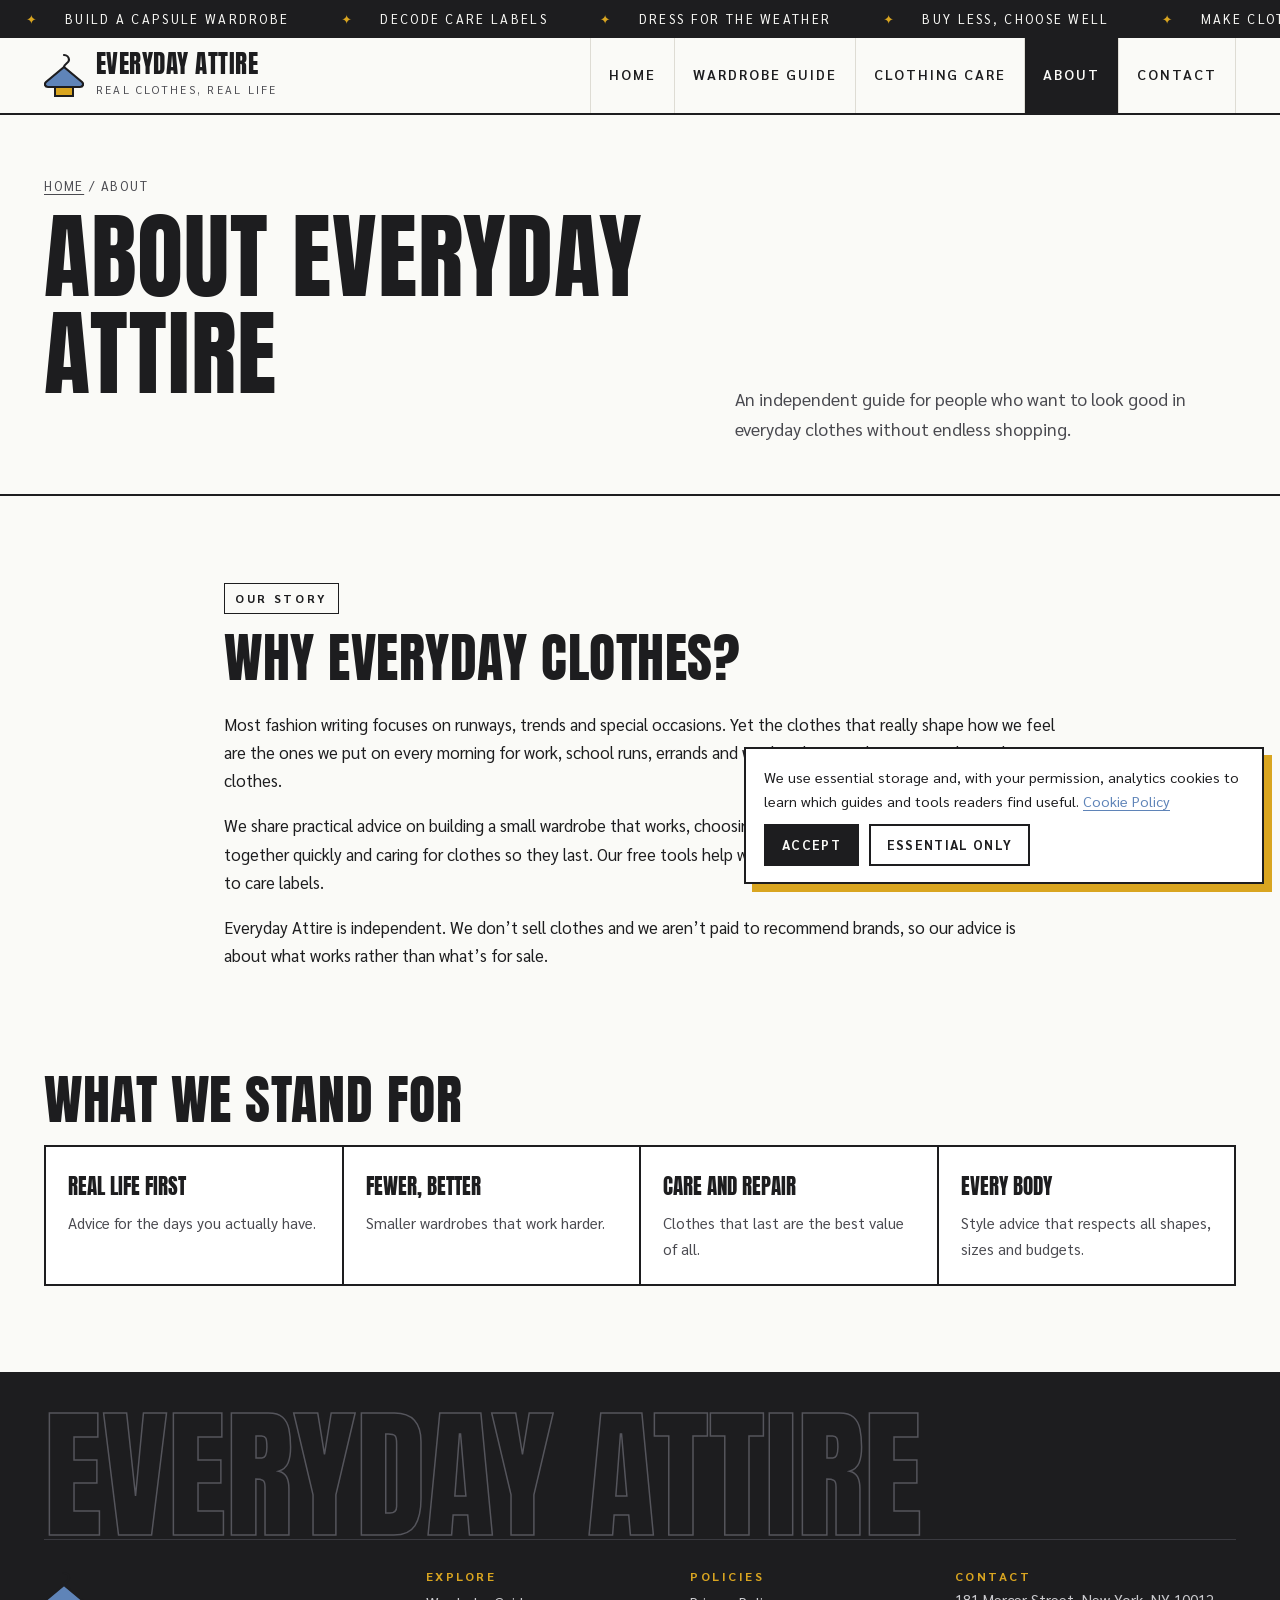
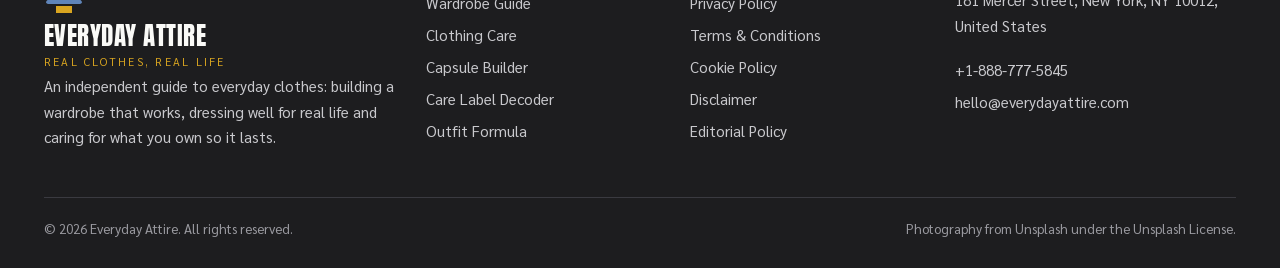
<file: about.html>
<!DOCTYPE html>
<html lang="en">
<head>
<meta charset="UTF-8">
<meta name="viewport" content="width=device-width, initial-scale=1">
<title>About Everyday Attire | Practical Advice for Everyday Clothes</title>
<meta name="description" content="Everyday Attire is an independent guide to everyday clothes, with practical advice on capsule wardrobes, fit, outfit ideas and clothing care.">
<meta name="robots" content="index, follow, max-image-preview:large">
<link rel="canonical" href="https://everydayattire.com/about.html">
<meta property="og:type" content="website"><meta property="og:site_name" content="Everyday Attire">
<meta property="og:title" content="About Everyday Attire | Practical Advice for Everyday Clothes"><meta property="og:description" content="Everyday Attire is an independent guide to everyday clothes, with practical advice on capsule wardrobes, fit, outfit ideas and clothing care.">
<meta property="og:url" content="https://everydayattire.com/about.html"><meta property="og:image" content="https://images.unsplash.com/photo-1567401893414-76b7b1e5a7a5?auto=format&fit=crop&w=1200&q=75">
<meta name="twitter:card" content="summary_large_image"><meta name="theme-color" content="#1D1D1F">
<link rel="icon" href="data:image/svg+xml,%3Csvg xmlns='http://www.w3.org/2000/svg' viewBox='0 0 40 46'%3E%3Cpath d='M20 15 2 30c-2 2-1 5 2 5h32c3 0 4-3 2-5Z' fill='%235F84B8' stroke='%231D1D1F' stroke-width='2.2'/%3E%3Crect x='11' y='35' width='18' height='9' fill='%23D9A520'/%3E%3C/svg%3E">
<link rel="preconnect" href="https://fonts.googleapis.com"><link rel="preconnect" href="https://fonts.gstatic.com" crossorigin><link rel="preconnect" href="https://images.unsplash.com">
<link href="https://fonts.googleapis.com/css2?family=Anton&family=Sarabun:wght@400;600;700&display=swap" rel="stylesheet">
<link rel="stylesheet" href="assets/css/style.css">
<!-- Google tag (gtag.js) -->
<script async src="https://www.googletagmanager.com/gtag/js?id=G-0LY0HY7L01"></script>
<script>
  window.dataLayer = window.dataLayer || [];
  function gtag(){dataLayer.push(arguments);}
  gtag('js', new Date());
  gtag('config', 'G-0LY0HY7L01');
</script>
<script type="application/ld+json">{"@context": "https://schema.org", "@graph": [{"@type": "Organization", "name": "Everyday Attire", "url": "https://everydayattire.com", "email": "hello@everydayattire.com", "telephone": "+1-888-777-5845", "address": {"@type": "PostalAddress", "streetAddress": "181 Mercer Street", "addressLocality": "New York", "addressRegion": "NY", "postalCode": "10012", "addressCountry": "US"}}, {"@type": "AboutPage", "name": "About Everyday Attire", "url": "https://everydayattire.com/about.html"}]}</script>
</head>
<body>
<a class="skip" href="#main">Skip to content</a>
<div class="ticker" aria-hidden="true"><div><span>Build a capsule wardrobe</span><span>Decode care labels</span><span>Dress for the weather</span><span>Buy less, choose well</span><span>Make clothes last longer</span><span>Build a capsule wardrobe</span><span>Decode care labels</span><span>Dress for the weather</span><span>Buy less, choose well</span><span>Make clothes last longer</span><span>Build a capsule wardrobe</span><span>Decode care labels</span><span>Dress for the weather</span><span>Buy less, choose well</span><span>Make clothes last longer</span><span>Build a capsule wardrobe</span><span>Decode care labels</span><span>Dress for the weather</span><span>Buy less, choose well</span><span>Make clothes last longer</span></div></div>
<header class="hdr">
  <div class="wrap">
    <a class="logo" href="index.html" aria-label="Everyday Attire home"><svg viewBox="0 0 40 46" aria-hidden="true"><path d="M20 3a5 5 0 0 1 5 5c0 3-5 4-5 7" fill="none" stroke="#1D1D1F" stroke-width="2.2" stroke-linecap="round"/><path d="M20 15 2 30c-2 2-1 5 2 5h32c3 0 4-3 2-5Z" fill="#5F84B8" stroke="#1D1D1F" stroke-width="2.2" stroke-linejoin="round"/><rect x="11" y="35" width="18" height="9" fill="#D9A520" stroke="#1D1D1F" stroke-width="2"/></svg><span><b>Everyday Attire</b><small>Real clothes, real life</small></span></a>
    <nav id="nav" aria-label="Main navigation"><ul class="nav"><li><a href="index.html">Home</a></li><li><a href="wardrobe-guide.html">Wardrobe Guide</a></li><li><a href="clothing-care.html">Clothing Care</a></li><li><a href="about.html" aria-current="page">About</a></li><li><a href="contact.html">Contact</a></li></ul></nav>
    <button class="burger" aria-label="Open menu" aria-expanded="false" aria-controls="nav"><span></span><span></span><span></span></button>
  </div>
</header>
<main id="main">
<section class="phd"><div class="wrap"><div><p class="crumbs"><a href="index.html">Home</a> / About</p><h1>About Everyday Attire</h1></div><p class="lead">An independent guide for people who want to look good in everyday clothes without endless shopping.</p></div></section>
<section><div class="wrap" style="max-width:880px"><span class="lab">Our story</span><h2>Why everyday clothes?</h2>
<p>Most fashion writing focuses on runways, trends and special occasions. Yet the clothes that really shape how we feel are the ones we put on every morning for work, school runs, errands and weekends. Everyday Attire is about those clothes.</p>
<p>We share practical advice on building a small wardrobe that works, choosing pieces that fit well, putting outfits together quickly and caring for clothes so they last. Our free tools help with the planning, from capsule wardrobes to care labels.</p>
<p>Everyday Attire is independent. We don&#8217;t sell clothes and we aren&#8217;t paid to recommend brands, so our advice is about what works rather than what&#8217;s for sale.</p></div></section>
<section style="padding-top:0"><div class="wrap"><h2 style="margin-bottom:18px">What we stand for</h2>
<div class="vals">
  <div><b>Real life first</b><p>Advice for the days you actually have.</p></div>
  <div><b>Fewer, better</b><p>Smaller wardrobes that work harder.</p></div>
  <div><b>Care and repair</b><p>Clothes that last are the best value of all.</p></div>
  <div><b>Every body</b><p>Style advice that respects all shapes, sizes and budgets.</p></div>
</div></div></section></main>
<footer class="ftr">
  <div class="wrap">
    <div class="big-name" aria-hidden="true">Everyday Attire</div>
    <div class="ftr-grid">
      <div><a class="logo" href="index.html"><svg viewBox="0 0 40 46" aria-hidden="true"><path d="M20 3a5 5 0 0 1 5 5c0 3-5 4-5 7" fill="none" stroke="#1D1D1F" stroke-width="2.2" stroke-linecap="round"/><path d="M20 15 2 30c-2 2-1 5 2 5h32c3 0 4-3 2-5Z" fill="#5F84B8" stroke="#1D1D1F" stroke-width="2.2" stroke-linejoin="round"/><rect x="11" y="35" width="18" height="9" fill="#D9A520" stroke="#1D1D1F" stroke-width="2"/></svg><span><b>Everyday Attire</b><small>Real clothes, real life</small></span></a><p>An independent guide to everyday clothes: building a wardrobe that works, dressing well for real life and caring for what you own so it lasts.</p></div>
      <div><h4>Explore</h4><a href="wardrobe-guide.html">Wardrobe Guide</a><a href="clothing-care.html">Clothing Care</a><a href="index.html#capsule">Capsule Builder</a><a href="index.html#care">Care Label Decoder</a><a href="index.html#outfit">Outfit Formula</a></div>
      <div><h4>Policies</h4><a href="privacy-policy.html">Privacy Policy</a><a href="terms-and-conditions.html">Terms &amp; Conditions</a><a href="cookie-policy.html">Cookie Policy</a><a href="disclaimer.html">Disclaimer</a><a href="editorial-policy.html">Editorial Policy</a></div>
      <div><h4>Contact</h4><p style="margin-top:0">181 Mercer Street, New York, NY 10012, United States</p><a href="tel:+18887775845">+1-888-777-5845</a><a href="mailto:hello@everydayattire.com">hello@everydayattire.com</a></div>
    </div>
    <div class="ftr-base"><span>&copy; <span id="year">2026</span> Everyday Attire. All rights reserved.</span><span>Photography from Unsplash under the Unsplash License.</span></div>
  </div>
</footer>
<div class="cookie" id="cookie" role="dialog" aria-label="Cookie notice"><p>We use essential storage and, with your permission, analytics cookies to learn which guides and tools readers find useful. <a href="cookie-policy.html">Cookie Policy</a></p><button class="y" data-cookie="accepted">Accept</button><button data-cookie="declined">Essential only</button></div>
<script src="assets/js/main.js" defer></script>
</body>
</html>
</file>
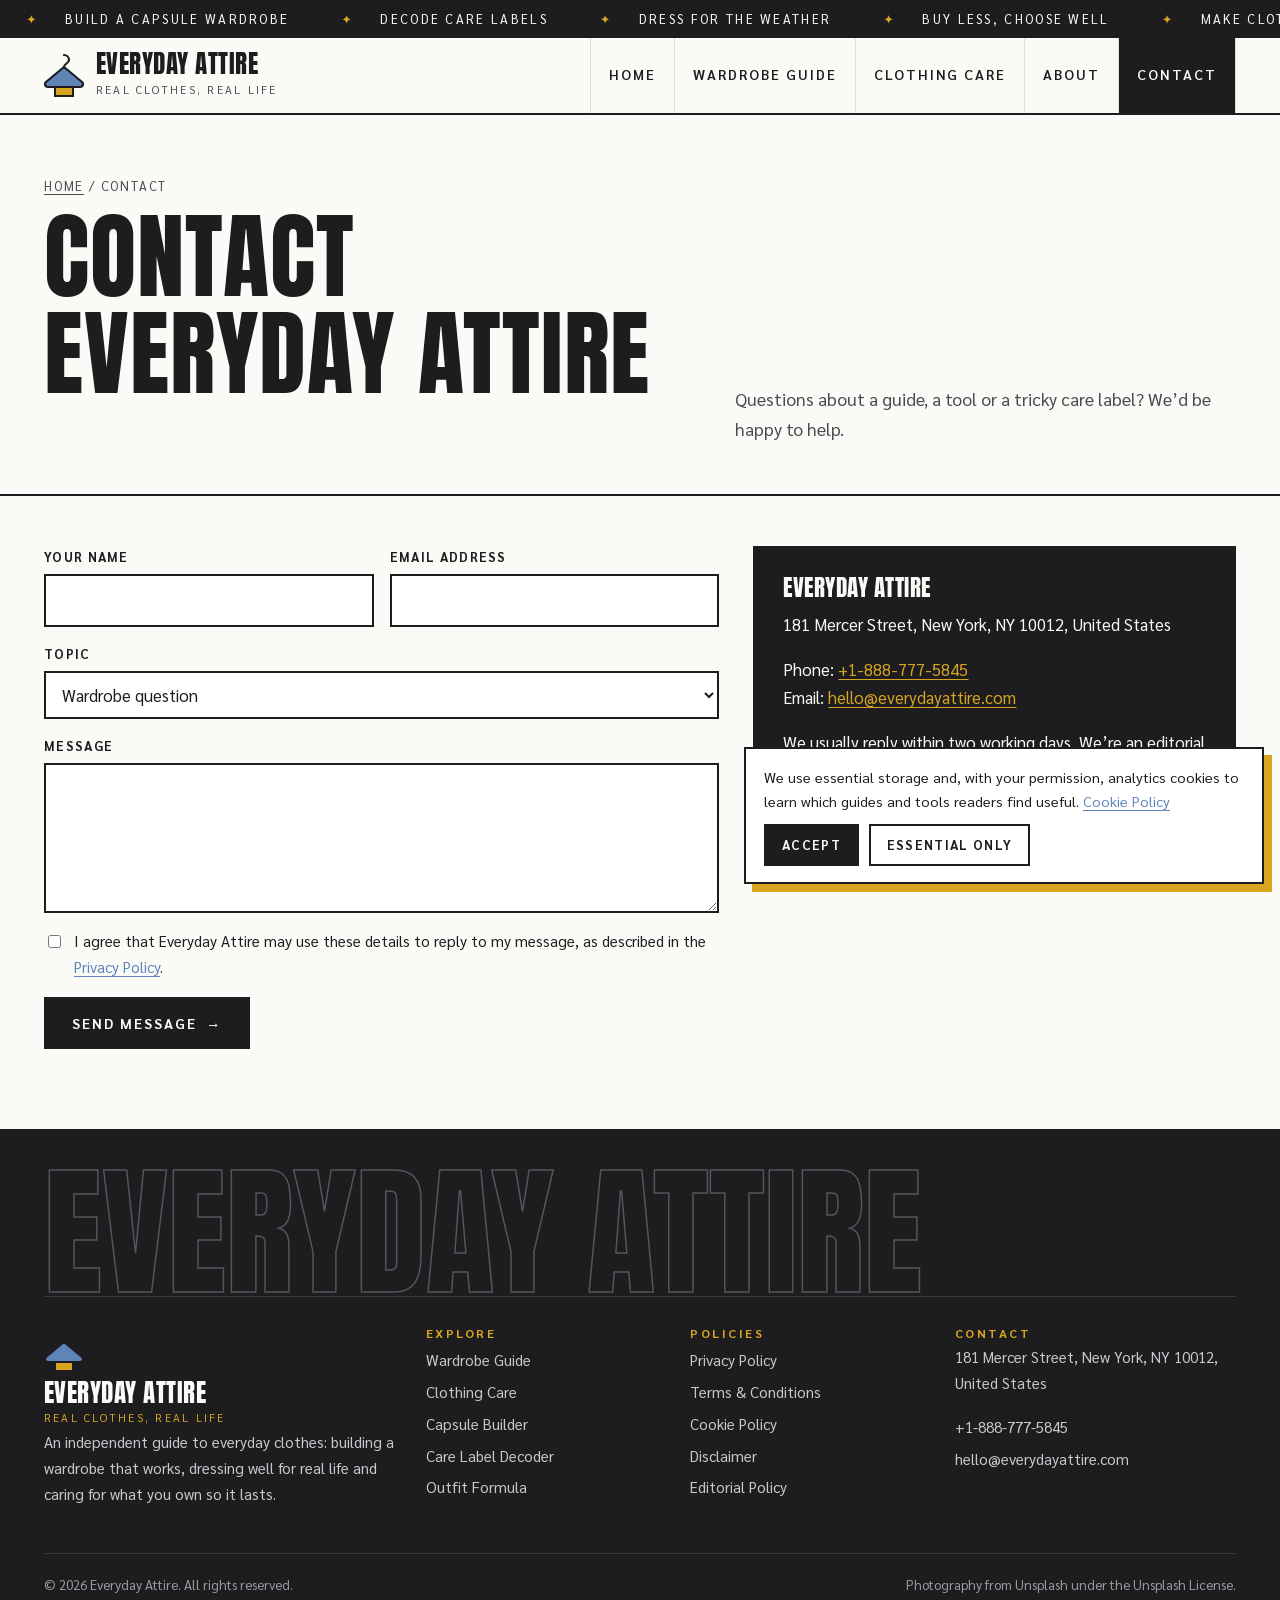
<file: contact.html>
<!DOCTYPE html>
<html lang="en">
<head>
<meta charset="UTF-8">
<meta name="viewport" content="width=device-width, initial-scale=1">
<title>Contact Everyday Attire | Wardrobe &amp; Clothing Care Questions</title>
<meta name="description" content="Contact Everyday Attire with questions about wardrobes, clothing care and our tools. 181 Mercer Street, New York, NY 10012. Phone +1-888-777-5845.">
<meta name="robots" content="index, follow, max-image-preview:large">
<link rel="canonical" href="https://everydayattire.com/contact.html">
<meta property="og:type" content="website"><meta property="og:site_name" content="Everyday Attire">
<meta property="og:title" content="Contact Everyday Attire | Wardrobe &amp; Clothing Care Questions"><meta property="og:description" content="Contact Everyday Attire with questions about wardrobes, clothing care and our tools. 181 Mercer Street, New York, NY 10012. Phone +1-888-777-5845.">
<meta property="og:url" content="https://everydayattire.com/contact.html"><meta property="og:image" content="https://images.unsplash.com/photo-1490481651871-ab68de25d43d?auto=format&fit=crop&w=1200&q=75">
<meta name="twitter:card" content="summary_large_image"><meta name="theme-color" content="#1D1D1F">
<link rel="icon" href="data:image/svg+xml,%3Csvg xmlns='http://www.w3.org/2000/svg' viewBox='0 0 40 46'%3E%3Cpath d='M20 15 2 30c-2 2-1 5 2 5h32c3 0 4-3 2-5Z' fill='%235F84B8' stroke='%231D1D1F' stroke-width='2.2'/%3E%3Crect x='11' y='35' width='18' height='9' fill='%23D9A520'/%3E%3C/svg%3E">
<link rel="preconnect" href="https://fonts.googleapis.com"><link rel="preconnect" href="https://fonts.gstatic.com" crossorigin><link rel="preconnect" href="https://images.unsplash.com">
<link href="https://fonts.googleapis.com/css2?family=Anton&family=Sarabun:wght@400;600;700&display=swap" rel="stylesheet">
<link rel="stylesheet" href="assets/css/style.css">
<!-- Google tag (gtag.js) -->
<script async src="https://www.googletagmanager.com/gtag/js?id=G-0LY0HY7L01"></script>
<script>
  window.dataLayer = window.dataLayer || [];
  function gtag(){dataLayer.push(arguments);}
  gtag('js', new Date());
  gtag('config', 'G-0LY0HY7L01');
</script>
<script type="application/ld+json">{"@context": "https://schema.org", "@graph": [{"@type": "Organization", "name": "Everyday Attire", "url": "https://everydayattire.com", "email": "hello@everydayattire.com", "telephone": "+1-888-777-5845", "address": {"@type": "PostalAddress", "streetAddress": "181 Mercer Street", "addressLocality": "New York", "addressRegion": "NY", "postalCode": "10012", "addressCountry": "US"}}, {"@type": "ContactPage", "name": "Contact Everyday Attire", "url": "https://everydayattire.com/contact.html"}]}</script>
</head>
<body>
<a class="skip" href="#main">Skip to content</a>
<div class="ticker" aria-hidden="true"><div><span>Build a capsule wardrobe</span><span>Decode care labels</span><span>Dress for the weather</span><span>Buy less, choose well</span><span>Make clothes last longer</span><span>Build a capsule wardrobe</span><span>Decode care labels</span><span>Dress for the weather</span><span>Buy less, choose well</span><span>Make clothes last longer</span><span>Build a capsule wardrobe</span><span>Decode care labels</span><span>Dress for the weather</span><span>Buy less, choose well</span><span>Make clothes last longer</span><span>Build a capsule wardrobe</span><span>Decode care labels</span><span>Dress for the weather</span><span>Buy less, choose well</span><span>Make clothes last longer</span></div></div>
<header class="hdr">
  <div class="wrap">
    <a class="logo" href="index.html" aria-label="Everyday Attire home"><svg viewBox="0 0 40 46" aria-hidden="true"><path d="M20 3a5 5 0 0 1 5 5c0 3-5 4-5 7" fill="none" stroke="#1D1D1F" stroke-width="2.2" stroke-linecap="round"/><path d="M20 15 2 30c-2 2-1 5 2 5h32c3 0 4-3 2-5Z" fill="#5F84B8" stroke="#1D1D1F" stroke-width="2.2" stroke-linejoin="round"/><rect x="11" y="35" width="18" height="9" fill="#D9A520" stroke="#1D1D1F" stroke-width="2"/></svg><span><b>Everyday Attire</b><small>Real clothes, real life</small></span></a>
    <nav id="nav" aria-label="Main navigation"><ul class="nav"><li><a href="index.html">Home</a></li><li><a href="wardrobe-guide.html">Wardrobe Guide</a></li><li><a href="clothing-care.html">Clothing Care</a></li><li><a href="about.html">About</a></li><li><a href="contact.html" aria-current="page">Contact</a></li></ul></nav>
    <button class="burger" aria-label="Open menu" aria-expanded="false" aria-controls="nav"><span></span><span></span><span></span></button>
  </div>
</header>
<main id="main">
<section class="phd"><div class="wrap"><div><p class="crumbs"><a href="index.html">Home</a> / Contact</p><h1>Contact Everyday Attire</h1></div><p class="lead">Questions about a guide, a tool or a tricky care label? We&#8217;d be happy to help.</p></div></section>
<div class="wrap"><section class="contact">
  <div>
    <form id="cform" data-to="hello@everydayattire.com" novalidate>
      <div class="two"><div class="fld"><label for="name">Your name</label><input type="text" id="name" name="name" required autocomplete="name"></div>
      <div class="fld"><label for="email">Email address</label><input id="email" name="email" type="email" required autocomplete="email"></div></div>
      <div class="fld"><label for="topic">Topic</label><select id="topic" name="topic"><option>Wardrobe question</option><option>Clothing care question</option><option>Tool feedback</option><option>Correction</option><option>Something else</option></select></div>
      <div class="fld"><label for="message">Message</label><textarea id="message" name="message" required></textarea></div>
      <div class="hp" aria-hidden="true"><label for="website">Website</label><input type="text" id="website" name="website" tabindex="-1" autocomplete="off"></div>
      <div class="fld agree"><input id="agree" type="checkbox" required><label for="agree">I agree that Everyday Attire may use these details to reply to my message, as described in the <a href="privacy-policy.html">Privacy Policy</a>.</label></div>
      <button class="btn" type="submit">Send message</button>
      <p class="fm" id="fm" hidden></p>
    </form>
  </div>
  <aside class="cbox"><h3>Everyday Attire</h3><p>181 Mercer Street, New York, NY 10012, United States</p><p style="margin-top:10px">Phone: <a href="tel:+18887775845">+1-888-777-5845</a><br>Email: <a href="mailto:hello@everydayattire.com">hello@everydayattire.com</a></p><p style="margin:10px 0 0">We usually reply within two working days. We&#8217;re an editorial website, so we don&#8217;t sell clothes, take orders or handle returns.</p></aside>
</section></div></main>
<footer class="ftr">
  <div class="wrap">
    <div class="big-name" aria-hidden="true">Everyday Attire</div>
    <div class="ftr-grid">
      <div><a class="logo" href="index.html"><svg viewBox="0 0 40 46" aria-hidden="true"><path d="M20 3a5 5 0 0 1 5 5c0 3-5 4-5 7" fill="none" stroke="#1D1D1F" stroke-width="2.2" stroke-linecap="round"/><path d="M20 15 2 30c-2 2-1 5 2 5h32c3 0 4-3 2-5Z" fill="#5F84B8" stroke="#1D1D1F" stroke-width="2.2" stroke-linejoin="round"/><rect x="11" y="35" width="18" height="9" fill="#D9A520" stroke="#1D1D1F" stroke-width="2"/></svg><span><b>Everyday Attire</b><small>Real clothes, real life</small></span></a><p>An independent guide to everyday clothes: building a wardrobe that works, dressing well for real life and caring for what you own so it lasts.</p></div>
      <div><h4>Explore</h4><a href="wardrobe-guide.html">Wardrobe Guide</a><a href="clothing-care.html">Clothing Care</a><a href="index.html#capsule">Capsule Builder</a><a href="index.html#care">Care Label Decoder</a><a href="index.html#outfit">Outfit Formula</a></div>
      <div><h4>Policies</h4><a href="privacy-policy.html">Privacy Policy</a><a href="terms-and-conditions.html">Terms &amp; Conditions</a><a href="cookie-policy.html">Cookie Policy</a><a href="disclaimer.html">Disclaimer</a><a href="editorial-policy.html">Editorial Policy</a></div>
      <div><h4>Contact</h4><p style="margin-top:0">181 Mercer Street, New York, NY 10012, United States</p><a href="tel:+18887775845">+1-888-777-5845</a><a href="mailto:hello@everydayattire.com">hello@everydayattire.com</a></div>
    </div>
    <div class="ftr-base"><span>&copy; <span id="year">2026</span> Everyday Attire. All rights reserved.</span><span>Photography from Unsplash under the Unsplash License.</span></div>
  </div>
</footer>
<div class="cookie" id="cookie" role="dialog" aria-label="Cookie notice"><p>We use essential storage and, with your permission, analytics cookies to learn which guides and tools readers find useful. <a href="cookie-policy.html">Cookie Policy</a></p><button class="y" data-cookie="accepted">Accept</button><button data-cookie="declined">Essential only</button></div>
<script src="assets/js/main.js" defer></script>
</body>
</html>
</file>
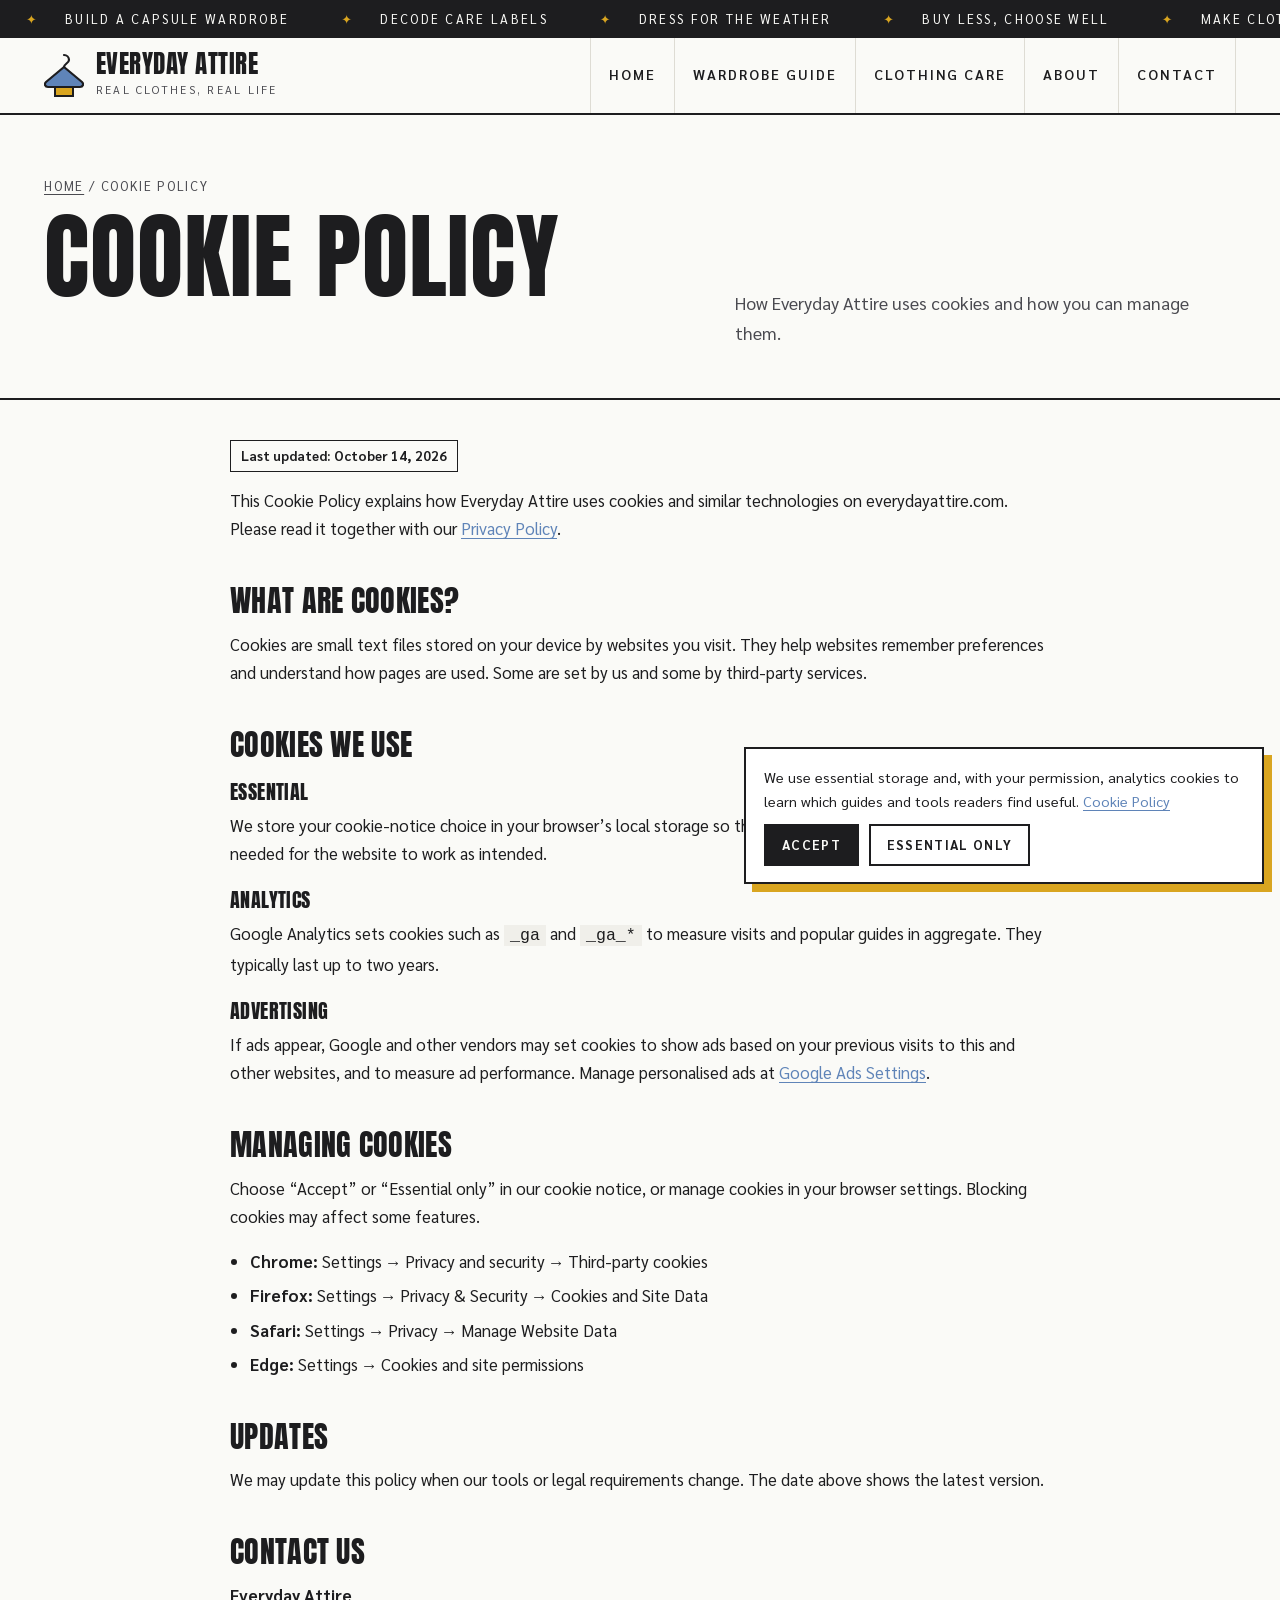
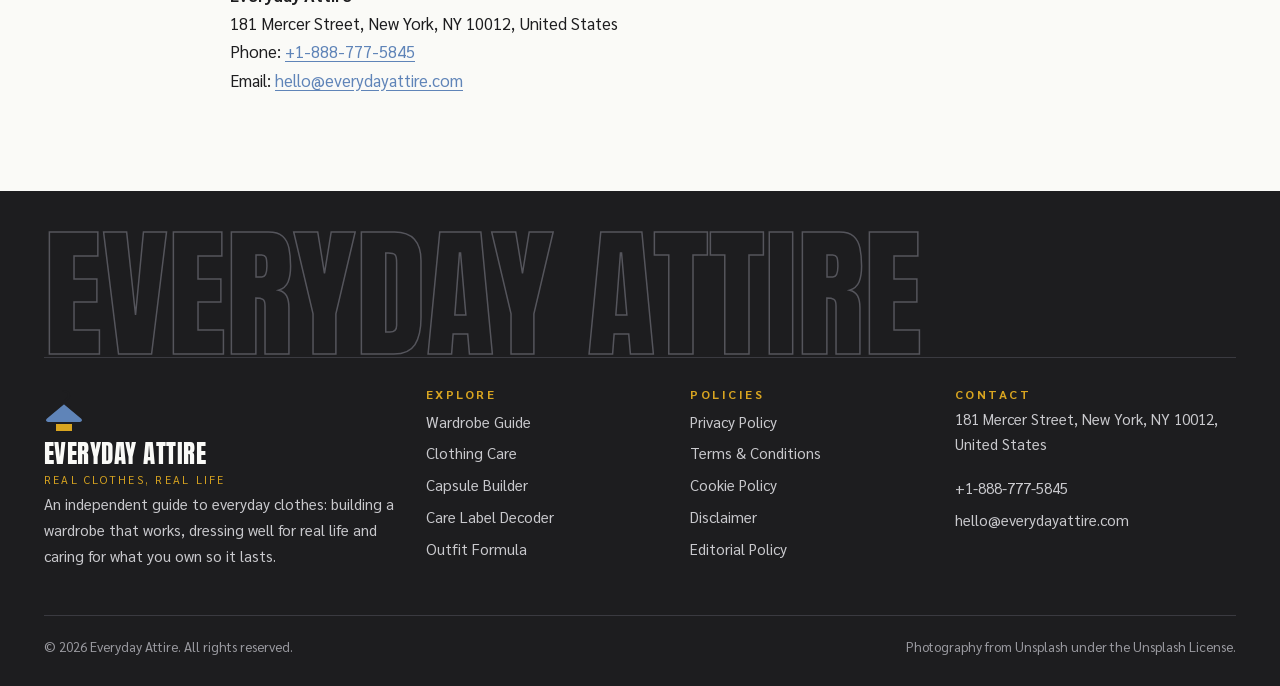
<file: cookie-policy.html>
<!DOCTYPE html>
<html lang="en">
<head>
<meta charset="UTF-8">
<meta name="viewport" content="width=device-width, initial-scale=1">
<title>Cookie Policy | Everyday Attire</title>
<meta name="description" content="Learn which essential, analytics and advertising cookies Everyday Attire uses and how to manage or block cookies in your browser.">
<meta name="robots" content="index, follow, max-image-preview:large">
<link rel="canonical" href="https://everydayattire.com/cookie-policy.html">
<meta property="og:type" content="website"><meta property="og:site_name" content="Everyday Attire">
<meta property="og:title" content="Cookie Policy | Everyday Attire"><meta property="og:description" content="Learn which essential, analytics and advertising cookies Everyday Attire uses and how to manage or block cookies in your browser.">
<meta property="og:url" content="https://everydayattire.com/cookie-policy.html"><meta property="og:image" content="https://images.unsplash.com/photo-1490481651871-ab68de25d43d?auto=format&fit=crop&w=1200&q=75">
<meta name="twitter:card" content="summary_large_image"><meta name="theme-color" content="#1D1D1F">
<link rel="icon" href="data:image/svg+xml,%3Csvg xmlns='http://www.w3.org/2000/svg' viewBox='0 0 40 46'%3E%3Cpath d='M20 15 2 30c-2 2-1 5 2 5h32c3 0 4-3 2-5Z' fill='%235F84B8' stroke='%231D1D1F' stroke-width='2.2'/%3E%3Crect x='11' y='35' width='18' height='9' fill='%23D9A520'/%3E%3C/svg%3E">
<link rel="preconnect" href="https://fonts.googleapis.com"><link rel="preconnect" href="https://fonts.gstatic.com" crossorigin><link rel="preconnect" href="https://images.unsplash.com">
<link href="https://fonts.googleapis.com/css2?family=Anton&family=Sarabun:wght@400;600;700&display=swap" rel="stylesheet">
<link rel="stylesheet" href="assets/css/style.css">
<!-- Google tag (gtag.js) -->
<script async src="https://www.googletagmanager.com/gtag/js?id=G-0LY0HY7L01"></script>
<script>
  window.dataLayer = window.dataLayer || [];
  function gtag(){dataLayer.push(arguments);}
  gtag('js', new Date());
  gtag('config', 'G-0LY0HY7L01');
</script>

</head>
<body>
<a class="skip" href="#main">Skip to content</a>
<div class="ticker" aria-hidden="true"><div><span>Build a capsule wardrobe</span><span>Decode care labels</span><span>Dress for the weather</span><span>Buy less, choose well</span><span>Make clothes last longer</span><span>Build a capsule wardrobe</span><span>Decode care labels</span><span>Dress for the weather</span><span>Buy less, choose well</span><span>Make clothes last longer</span><span>Build a capsule wardrobe</span><span>Decode care labels</span><span>Dress for the weather</span><span>Buy less, choose well</span><span>Make clothes last longer</span><span>Build a capsule wardrobe</span><span>Decode care labels</span><span>Dress for the weather</span><span>Buy less, choose well</span><span>Make clothes last longer</span></div></div>
<header class="hdr">
  <div class="wrap">
    <a class="logo" href="index.html" aria-label="Everyday Attire home"><svg viewBox="0 0 40 46" aria-hidden="true"><path d="M20 3a5 5 0 0 1 5 5c0 3-5 4-5 7" fill="none" stroke="#1D1D1F" stroke-width="2.2" stroke-linecap="round"/><path d="M20 15 2 30c-2 2-1 5 2 5h32c3 0 4-3 2-5Z" fill="#5F84B8" stroke="#1D1D1F" stroke-width="2.2" stroke-linejoin="round"/><rect x="11" y="35" width="18" height="9" fill="#D9A520" stroke="#1D1D1F" stroke-width="2"/></svg><span><b>Everyday Attire</b><small>Real clothes, real life</small></span></a>
    <nav id="nav" aria-label="Main navigation"><ul class="nav"><li><a href="index.html">Home</a></li><li><a href="wardrobe-guide.html">Wardrobe Guide</a></li><li><a href="clothing-care.html">Clothing Care</a></li><li><a href="about.html">About</a></li><li><a href="contact.html">Contact</a></li></ul></nav>
    <button class="burger" aria-label="Open menu" aria-expanded="false" aria-controls="nav"><span></span><span></span><span></span></button>
  </div>
</header>
<main id="main">
<section class="phd"><div class="wrap"><div><p class="crumbs"><a href="index.html">Home</a> / Cookie Policy</p><h1>Cookie Policy</h1></div><p class="lead">How Everyday Attire uses cookies and how you can manage them.</p></div></section><div class="wrap"><article class="prose"><p class="upd">Last updated: October 14, 2026</p>
<p>This Cookie Policy explains how Everyday Attire uses cookies and similar technologies on everydayattire.com. Please read it together with our <a href="privacy-policy.html">Privacy Policy</a>.</p>
<h2>What are cookies?</h2>
<p>Cookies are small text files stored on your device by websites you visit. They help websites remember preferences and understand how pages are used. Some are set by us and some by third-party services.</p>
<h2>Cookies we use</h2>
<h3>Essential</h3>
<p>We store your cookie-notice choice in your browser&#8217;s local storage so the notice does not reappear. This is needed for the website to work as intended.</p>
<h3>Analytics</h3>
<p>Google Analytics sets cookies such as <code>_ga</code> and <code>_ga_*</code> to measure visits and popular guides in aggregate. They typically last up to two years.</p>
<h3>Advertising</h3>
<p>If ads appear, Google and other vendors may set cookies to show ads based on your previous visits to this and other websites, and to measure ad performance. Manage personalised ads at <a href="https://www.google.com/settings/ads" target="_blank" rel="noopener">Google Ads Settings</a>.</p>
<h2>Managing cookies</h2>
<p>Choose &ldquo;Accept&rdquo; or &ldquo;Essential only&rdquo; in our cookie notice, or manage cookies in your browser settings. Blocking cookies may affect some features.</p>
<ul><li><strong>Chrome:</strong> Settings &rarr; Privacy and security &rarr; Third-party cookies</li><li><strong>Firefox:</strong> Settings &rarr; Privacy &amp; Security &rarr; Cookies and Site Data</li><li><strong>Safari:</strong> Settings &rarr; Privacy &rarr; Manage Website Data</li><li><strong>Edge:</strong> Settings &rarr; Cookies and site permissions</li></ul>
<h2>Updates</h2>
<p>We may update this policy when our tools or legal requirements change. The date above shows the latest version.</p><h2>Contact us</h2><p><strong>Everyday Attire</strong><br>181 Mercer Street, New York, NY 10012, United States<br>Phone: <a href="tel:+18887775845">+1-888-777-5845</a><br>Email: <a href="mailto:hello@everydayattire.com">hello@everydayattire.com</a></p></article></div></main>
<footer class="ftr">
  <div class="wrap">
    <div class="big-name" aria-hidden="true">Everyday Attire</div>
    <div class="ftr-grid">
      <div><a class="logo" href="index.html"><svg viewBox="0 0 40 46" aria-hidden="true"><path d="M20 3a5 5 0 0 1 5 5c0 3-5 4-5 7" fill="none" stroke="#1D1D1F" stroke-width="2.2" stroke-linecap="round"/><path d="M20 15 2 30c-2 2-1 5 2 5h32c3 0 4-3 2-5Z" fill="#5F84B8" stroke="#1D1D1F" stroke-width="2.2" stroke-linejoin="round"/><rect x="11" y="35" width="18" height="9" fill="#D9A520" stroke="#1D1D1F" stroke-width="2"/></svg><span><b>Everyday Attire</b><small>Real clothes, real life</small></span></a><p>An independent guide to everyday clothes: building a wardrobe that works, dressing well for real life and caring for what you own so it lasts.</p></div>
      <div><h4>Explore</h4><a href="wardrobe-guide.html">Wardrobe Guide</a><a href="clothing-care.html">Clothing Care</a><a href="index.html#capsule">Capsule Builder</a><a href="index.html#care">Care Label Decoder</a><a href="index.html#outfit">Outfit Formula</a></div>
      <div><h4>Policies</h4><a href="privacy-policy.html">Privacy Policy</a><a href="terms-and-conditions.html">Terms &amp; Conditions</a><a href="cookie-policy.html">Cookie Policy</a><a href="disclaimer.html">Disclaimer</a><a href="editorial-policy.html">Editorial Policy</a></div>
      <div><h4>Contact</h4><p style="margin-top:0">181 Mercer Street, New York, NY 10012, United States</p><a href="tel:+18887775845">+1-888-777-5845</a><a href="mailto:hello@everydayattire.com">hello@everydayattire.com</a></div>
    </div>
    <div class="ftr-base"><span>&copy; <span id="year">2026</span> Everyday Attire. All rights reserved.</span><span>Photography from Unsplash under the Unsplash License.</span></div>
  </div>
</footer>
<div class="cookie" id="cookie" role="dialog" aria-label="Cookie notice"><p>We use essential storage and, with your permission, analytics cookies to learn which guides and tools readers find useful. <a href="cookie-policy.html">Cookie Policy</a></p><button class="y" data-cookie="accepted">Accept</button><button data-cookie="declined">Essential only</button></div>
<script src="assets/js/main.js" defer></script>
</body>
</html>
</file>
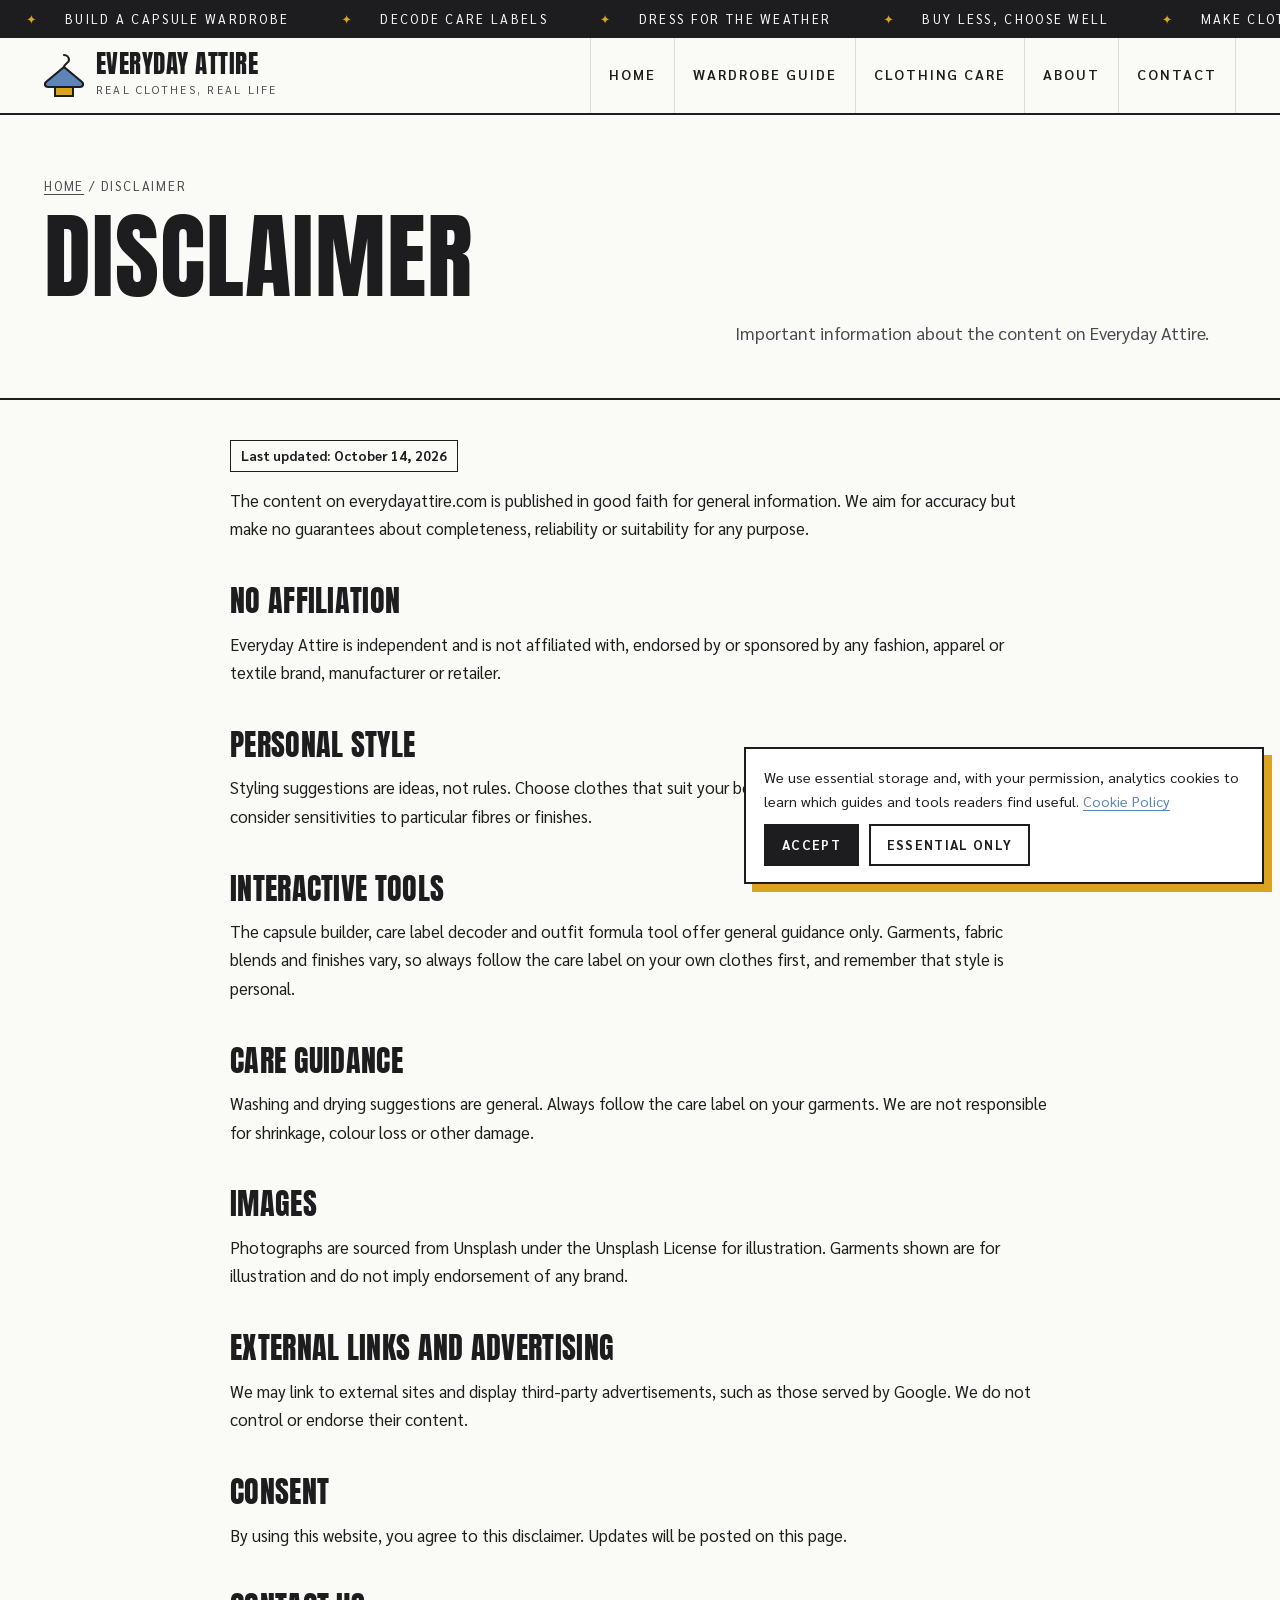
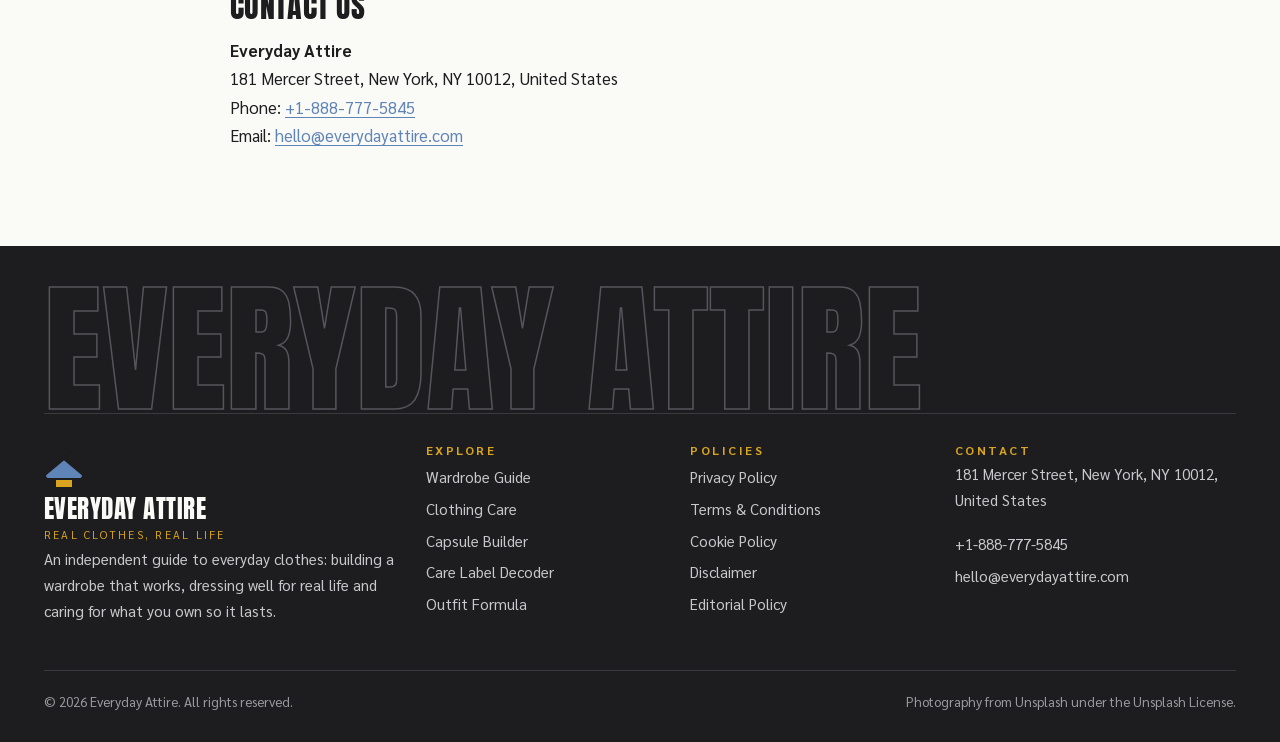
<file: disclaimer.html>
<!DOCTYPE html>
<html lang="en">
<head>
<meta charset="UTF-8">
<meta name="viewport" content="width=device-width, initial-scale=1">
<title>Disclaimer | Everyday Attire</title>
<meta name="description" content="The Everyday Attire disclaimer: general information, no affiliation, personal style, tool estimates, care guidance, images, links and advertising.">
<meta name="robots" content="index, follow, max-image-preview:large">
<link rel="canonical" href="https://everydayattire.com/disclaimer.html">
<meta property="og:type" content="website"><meta property="og:site_name" content="Everyday Attire">
<meta property="og:title" content="Disclaimer | Everyday Attire"><meta property="og:description" content="The Everyday Attire disclaimer: general information, no affiliation, personal style, tool estimates, care guidance, images, links and advertising.">
<meta property="og:url" content="https://everydayattire.com/disclaimer.html"><meta property="og:image" content="https://images.unsplash.com/photo-1490481651871-ab68de25d43d?auto=format&fit=crop&w=1200&q=75">
<meta name="twitter:card" content="summary_large_image"><meta name="theme-color" content="#1D1D1F">
<link rel="icon" href="data:image/svg+xml,%3Csvg xmlns='http://www.w3.org/2000/svg' viewBox='0 0 40 46'%3E%3Cpath d='M20 15 2 30c-2 2-1 5 2 5h32c3 0 4-3 2-5Z' fill='%235F84B8' stroke='%231D1D1F' stroke-width='2.2'/%3E%3Crect x='11' y='35' width='18' height='9' fill='%23D9A520'/%3E%3C/svg%3E">
<link rel="preconnect" href="https://fonts.googleapis.com"><link rel="preconnect" href="https://fonts.gstatic.com" crossorigin><link rel="preconnect" href="https://images.unsplash.com">
<link href="https://fonts.googleapis.com/css2?family=Anton&family=Sarabun:wght@400;600;700&display=swap" rel="stylesheet">
<link rel="stylesheet" href="assets/css/style.css">
<!-- Google tag (gtag.js) -->
<script async src="https://www.googletagmanager.com/gtag/js?id=G-0LY0HY7L01"></script>
<script>
  window.dataLayer = window.dataLayer || [];
  function gtag(){dataLayer.push(arguments);}
  gtag('js', new Date());
  gtag('config', 'G-0LY0HY7L01');
</script>

</head>
<body>
<a class="skip" href="#main">Skip to content</a>
<div class="ticker" aria-hidden="true"><div><span>Build a capsule wardrobe</span><span>Decode care labels</span><span>Dress for the weather</span><span>Buy less, choose well</span><span>Make clothes last longer</span><span>Build a capsule wardrobe</span><span>Decode care labels</span><span>Dress for the weather</span><span>Buy less, choose well</span><span>Make clothes last longer</span><span>Build a capsule wardrobe</span><span>Decode care labels</span><span>Dress for the weather</span><span>Buy less, choose well</span><span>Make clothes last longer</span><span>Build a capsule wardrobe</span><span>Decode care labels</span><span>Dress for the weather</span><span>Buy less, choose well</span><span>Make clothes last longer</span></div></div>
<header class="hdr">
  <div class="wrap">
    <a class="logo" href="index.html" aria-label="Everyday Attire home"><svg viewBox="0 0 40 46" aria-hidden="true"><path d="M20 3a5 5 0 0 1 5 5c0 3-5 4-5 7" fill="none" stroke="#1D1D1F" stroke-width="2.2" stroke-linecap="round"/><path d="M20 15 2 30c-2 2-1 5 2 5h32c3 0 4-3 2-5Z" fill="#5F84B8" stroke="#1D1D1F" stroke-width="2.2" stroke-linejoin="round"/><rect x="11" y="35" width="18" height="9" fill="#D9A520" stroke="#1D1D1F" stroke-width="2"/></svg><span><b>Everyday Attire</b><small>Real clothes, real life</small></span></a>
    <nav id="nav" aria-label="Main navigation"><ul class="nav"><li><a href="index.html">Home</a></li><li><a href="wardrobe-guide.html">Wardrobe Guide</a></li><li><a href="clothing-care.html">Clothing Care</a></li><li><a href="about.html">About</a></li><li><a href="contact.html">Contact</a></li></ul></nav>
    <button class="burger" aria-label="Open menu" aria-expanded="false" aria-controls="nav"><span></span><span></span><span></span></button>
  </div>
</header>
<main id="main">
<section class="phd"><div class="wrap"><div><p class="crumbs"><a href="index.html">Home</a> / Disclaimer</p><h1>Disclaimer</h1></div><p class="lead">Important information about the content on Everyday Attire.</p></div></section><div class="wrap"><article class="prose"><p class="upd">Last updated: October 14, 2026</p>
<p>The content on everydayattire.com is published in good faith for general information. We aim for accuracy but make no guarantees about completeness, reliability or suitability for any purpose.</p>
<h2>No affiliation</h2>
<p>Everyday Attire is independent and is not affiliated with, endorsed by or sponsored by any fashion, apparel or textile brand, manufacturer or retailer.</p>
<h2>Personal style</h2>
<p>Styling suggestions are ideas, not rules. Choose clothes that suit your body, comfort, budget and taste, and consider sensitivities to particular fibres or finishes.</p>
<h2>Interactive tools</h2>
<p>The capsule builder, care label decoder and outfit formula tool offer general guidance only. Garments, fabric blends and finishes vary, so always follow the care label on your own clothes first, and remember that style is personal.</p>
<h2>Care guidance</h2>
<p>Washing and drying suggestions are general. Always follow the care label on your garments. We are not responsible for shrinkage, colour loss or other damage.</p>
<h2>Images</h2>
<p>Photographs are sourced from Unsplash under the Unsplash License for illustration. Garments shown are for illustration and do not imply endorsement of any brand.</p>
<h2>External links and advertising</h2>
<p>We may link to external sites and display third-party advertisements, such as those served by Google. We do not control or endorse their content.</p>
<h2>Consent</h2>
<p>By using this website, you agree to this disclaimer. Updates will be posted on this page.</p><h2>Contact us</h2><p><strong>Everyday Attire</strong><br>181 Mercer Street, New York, NY 10012, United States<br>Phone: <a href="tel:+18887775845">+1-888-777-5845</a><br>Email: <a href="mailto:hello@everydayattire.com">hello@everydayattire.com</a></p></article></div></main>
<footer class="ftr">
  <div class="wrap">
    <div class="big-name" aria-hidden="true">Everyday Attire</div>
    <div class="ftr-grid">
      <div><a class="logo" href="index.html"><svg viewBox="0 0 40 46" aria-hidden="true"><path d="M20 3a5 5 0 0 1 5 5c0 3-5 4-5 7" fill="none" stroke="#1D1D1F" stroke-width="2.2" stroke-linecap="round"/><path d="M20 15 2 30c-2 2-1 5 2 5h32c3 0 4-3 2-5Z" fill="#5F84B8" stroke="#1D1D1F" stroke-width="2.2" stroke-linejoin="round"/><rect x="11" y="35" width="18" height="9" fill="#D9A520" stroke="#1D1D1F" stroke-width="2"/></svg><span><b>Everyday Attire</b><small>Real clothes, real life</small></span></a><p>An independent guide to everyday clothes: building a wardrobe that works, dressing well for real life and caring for what you own so it lasts.</p></div>
      <div><h4>Explore</h4><a href="wardrobe-guide.html">Wardrobe Guide</a><a href="clothing-care.html">Clothing Care</a><a href="index.html#capsule">Capsule Builder</a><a href="index.html#care">Care Label Decoder</a><a href="index.html#outfit">Outfit Formula</a></div>
      <div><h4>Policies</h4><a href="privacy-policy.html">Privacy Policy</a><a href="terms-and-conditions.html">Terms &amp; Conditions</a><a href="cookie-policy.html">Cookie Policy</a><a href="disclaimer.html">Disclaimer</a><a href="editorial-policy.html">Editorial Policy</a></div>
      <div><h4>Contact</h4><p style="margin-top:0">181 Mercer Street, New York, NY 10012, United States</p><a href="tel:+18887775845">+1-888-777-5845</a><a href="mailto:hello@everydayattire.com">hello@everydayattire.com</a></div>
    </div>
    <div class="ftr-base"><span>&copy; <span id="year">2026</span> Everyday Attire. All rights reserved.</span><span>Photography from Unsplash under the Unsplash License.</span></div>
  </div>
</footer>
<div class="cookie" id="cookie" role="dialog" aria-label="Cookie notice"><p>We use essential storage and, with your permission, analytics cookies to learn which guides and tools readers find useful. <a href="cookie-policy.html">Cookie Policy</a></p><button class="y" data-cookie="accepted">Accept</button><button data-cookie="declined">Essential only</button></div>
<script src="assets/js/main.js" defer></script>
</body>
</html>
</file>
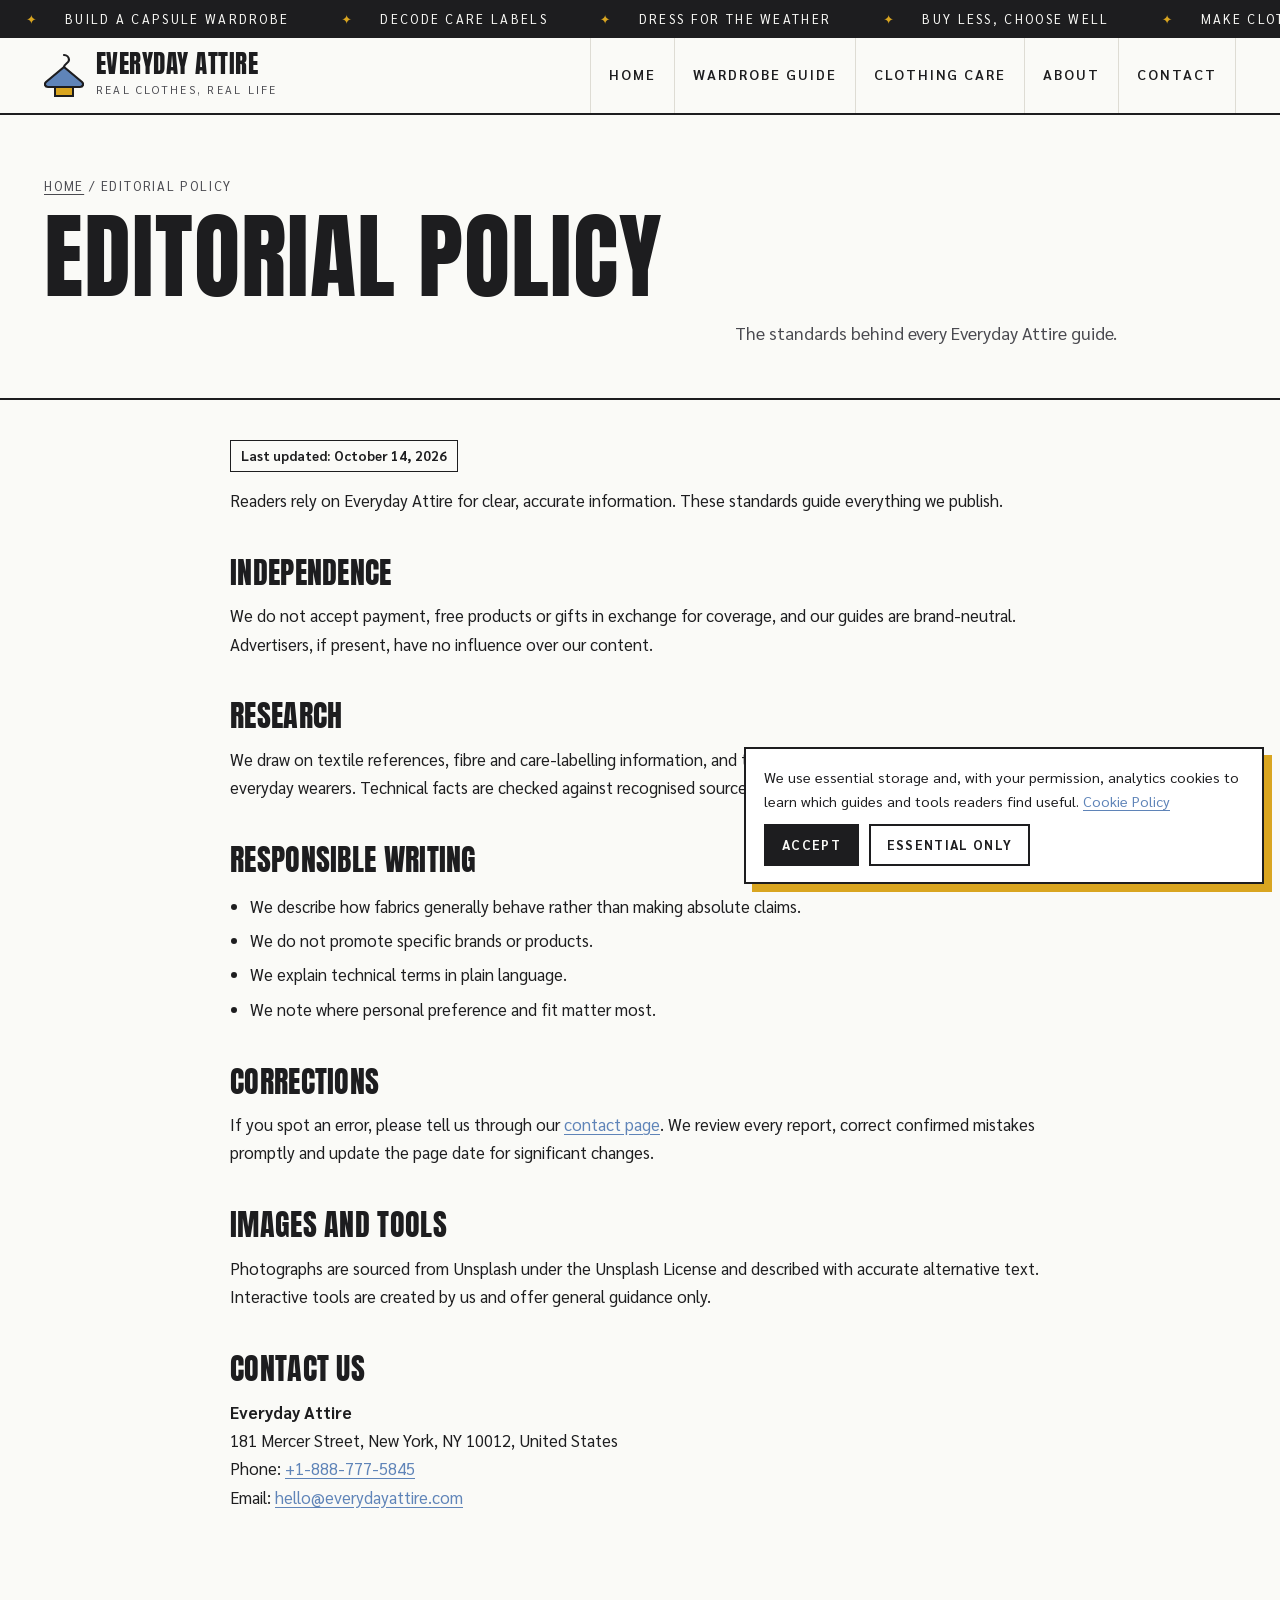
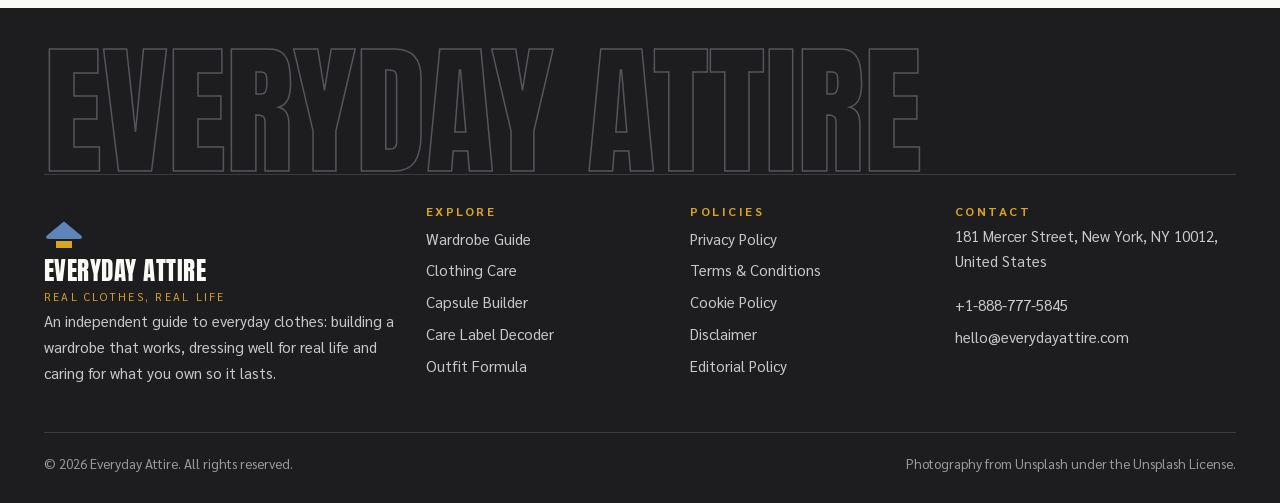
<file: editorial-policy.html>
<!DOCTYPE html>
<html lang="en">
<head>
<meta charset="UTF-8">
<meta name="viewport" content="width=device-width, initial-scale=1">
<title>Editorial Policy | Everyday Attire</title>
<meta name="description" content="How Everyday Attire researches fabrics, textile history and style, stays independent and brand-neutral and corrects errors.">
<meta name="robots" content="index, follow, max-image-preview:large">
<link rel="canonical" href="https://everydayattire.com/editorial-policy.html">
<meta property="og:type" content="website"><meta property="og:site_name" content="Everyday Attire">
<meta property="og:title" content="Editorial Policy | Everyday Attire"><meta property="og:description" content="How Everyday Attire researches fabrics, textile history and style, stays independent and brand-neutral and corrects errors.">
<meta property="og:url" content="https://everydayattire.com/editorial-policy.html"><meta property="og:image" content="https://images.unsplash.com/photo-1490481651871-ab68de25d43d?auto=format&fit=crop&w=1200&q=75">
<meta name="twitter:card" content="summary_large_image"><meta name="theme-color" content="#1D1D1F">
<link rel="icon" href="data:image/svg+xml,%3Csvg xmlns='http://www.w3.org/2000/svg' viewBox='0 0 40 46'%3E%3Cpath d='M20 15 2 30c-2 2-1 5 2 5h32c3 0 4-3 2-5Z' fill='%235F84B8' stroke='%231D1D1F' stroke-width='2.2'/%3E%3Crect x='11' y='35' width='18' height='9' fill='%23D9A520'/%3E%3C/svg%3E">
<link rel="preconnect" href="https://fonts.googleapis.com"><link rel="preconnect" href="https://fonts.gstatic.com" crossorigin><link rel="preconnect" href="https://images.unsplash.com">
<link href="https://fonts.googleapis.com/css2?family=Anton&family=Sarabun:wght@400;600;700&display=swap" rel="stylesheet">
<link rel="stylesheet" href="assets/css/style.css">
<!-- Google tag (gtag.js) -->
<script async src="https://www.googletagmanager.com/gtag/js?id=G-0LY0HY7L01"></script>
<script>
  window.dataLayer = window.dataLayer || [];
  function gtag(){dataLayer.push(arguments);}
  gtag('js', new Date());
  gtag('config', 'G-0LY0HY7L01');
</script>

</head>
<body>
<a class="skip" href="#main">Skip to content</a>
<div class="ticker" aria-hidden="true"><div><span>Build a capsule wardrobe</span><span>Decode care labels</span><span>Dress for the weather</span><span>Buy less, choose well</span><span>Make clothes last longer</span><span>Build a capsule wardrobe</span><span>Decode care labels</span><span>Dress for the weather</span><span>Buy less, choose well</span><span>Make clothes last longer</span><span>Build a capsule wardrobe</span><span>Decode care labels</span><span>Dress for the weather</span><span>Buy less, choose well</span><span>Make clothes last longer</span><span>Build a capsule wardrobe</span><span>Decode care labels</span><span>Dress for the weather</span><span>Buy less, choose well</span><span>Make clothes last longer</span></div></div>
<header class="hdr">
  <div class="wrap">
    <a class="logo" href="index.html" aria-label="Everyday Attire home"><svg viewBox="0 0 40 46" aria-hidden="true"><path d="M20 3a5 5 0 0 1 5 5c0 3-5 4-5 7" fill="none" stroke="#1D1D1F" stroke-width="2.2" stroke-linecap="round"/><path d="M20 15 2 30c-2 2-1 5 2 5h32c3 0 4-3 2-5Z" fill="#5F84B8" stroke="#1D1D1F" stroke-width="2.2" stroke-linejoin="round"/><rect x="11" y="35" width="18" height="9" fill="#D9A520" stroke="#1D1D1F" stroke-width="2"/></svg><span><b>Everyday Attire</b><small>Real clothes, real life</small></span></a>
    <nav id="nav" aria-label="Main navigation"><ul class="nav"><li><a href="index.html">Home</a></li><li><a href="wardrobe-guide.html">Wardrobe Guide</a></li><li><a href="clothing-care.html">Clothing Care</a></li><li><a href="about.html">About</a></li><li><a href="contact.html">Contact</a></li></ul></nav>
    <button class="burger" aria-label="Open menu" aria-expanded="false" aria-controls="nav"><span></span><span></span><span></span></button>
  </div>
</header>
<main id="main">
<section class="phd"><div class="wrap"><div><p class="crumbs"><a href="index.html">Home</a> / Editorial Policy</p><h1>Editorial Policy</h1></div><p class="lead">The standards behind every Everyday Attire guide.</p></div></section><div class="wrap"><article class="prose"><p class="upd">Last updated: October 14, 2026</p>
<p>Readers rely on Everyday Attire for clear, accurate information. These standards guide everything we publish.</p>
<h2>Independence</h2>
<p>We do not accept payment, free products or gifts in exchange for coverage, and our guides are brand-neutral. Advertisers, if present, have no influence over our content.</p>
<h2>Research</h2>
<p>We draw on textile references, fibre and care-labelling information, and the experience of dressmakers and everyday wearers. Technical facts are checked against recognised sources.</p>
<h2>Responsible writing</h2>
<ul><li>We describe how fabrics generally behave rather than making absolute claims.</li><li>We do not promote specific brands or products.</li><li>We explain technical terms in plain language.</li><li>We note where personal preference and fit matter most.</li></ul>
<h2>Corrections</h2>
<p>If you spot an error, please tell us through our <a href="contact.html">contact page</a>. We review every report, correct confirmed mistakes promptly and update the page date for significant changes.</p>
<h2>Images and tools</h2>
<p>Photographs are sourced from Unsplash under the Unsplash License and described with accurate alternative text. Interactive tools are created by us and offer general guidance only.</p><h2>Contact us</h2><p><strong>Everyday Attire</strong><br>181 Mercer Street, New York, NY 10012, United States<br>Phone: <a href="tel:+18887775845">+1-888-777-5845</a><br>Email: <a href="mailto:hello@everydayattire.com">hello@everydayattire.com</a></p></article></div></main>
<footer class="ftr">
  <div class="wrap">
    <div class="big-name" aria-hidden="true">Everyday Attire</div>
    <div class="ftr-grid">
      <div><a class="logo" href="index.html"><svg viewBox="0 0 40 46" aria-hidden="true"><path d="M20 3a5 5 0 0 1 5 5c0 3-5 4-5 7" fill="none" stroke="#1D1D1F" stroke-width="2.2" stroke-linecap="round"/><path d="M20 15 2 30c-2 2-1 5 2 5h32c3 0 4-3 2-5Z" fill="#5F84B8" stroke="#1D1D1F" stroke-width="2.2" stroke-linejoin="round"/><rect x="11" y="35" width="18" height="9" fill="#D9A520" stroke="#1D1D1F" stroke-width="2"/></svg><span><b>Everyday Attire</b><small>Real clothes, real life</small></span></a><p>An independent guide to everyday clothes: building a wardrobe that works, dressing well for real life and caring for what you own so it lasts.</p></div>
      <div><h4>Explore</h4><a href="wardrobe-guide.html">Wardrobe Guide</a><a href="clothing-care.html">Clothing Care</a><a href="index.html#capsule">Capsule Builder</a><a href="index.html#care">Care Label Decoder</a><a href="index.html#outfit">Outfit Formula</a></div>
      <div><h4>Policies</h4><a href="privacy-policy.html">Privacy Policy</a><a href="terms-and-conditions.html">Terms &amp; Conditions</a><a href="cookie-policy.html">Cookie Policy</a><a href="disclaimer.html">Disclaimer</a><a href="editorial-policy.html">Editorial Policy</a></div>
      <div><h4>Contact</h4><p style="margin-top:0">181 Mercer Street, New York, NY 10012, United States</p><a href="tel:+18887775845">+1-888-777-5845</a><a href="mailto:hello@everydayattire.com">hello@everydayattire.com</a></div>
    </div>
    <div class="ftr-base"><span>&copy; <span id="year">2026</span> Everyday Attire. All rights reserved.</span><span>Photography from Unsplash under the Unsplash License.</span></div>
  </div>
</footer>
<div class="cookie" id="cookie" role="dialog" aria-label="Cookie notice"><p>We use essential storage and, with your permission, analytics cookies to learn which guides and tools readers find useful. <a href="cookie-policy.html">Cookie Policy</a></p><button class="y" data-cookie="accepted">Accept</button><button data-cookie="declined">Essential only</button></div>
<script src="assets/js/main.js" defer></script>
</body>
</html>
</file>
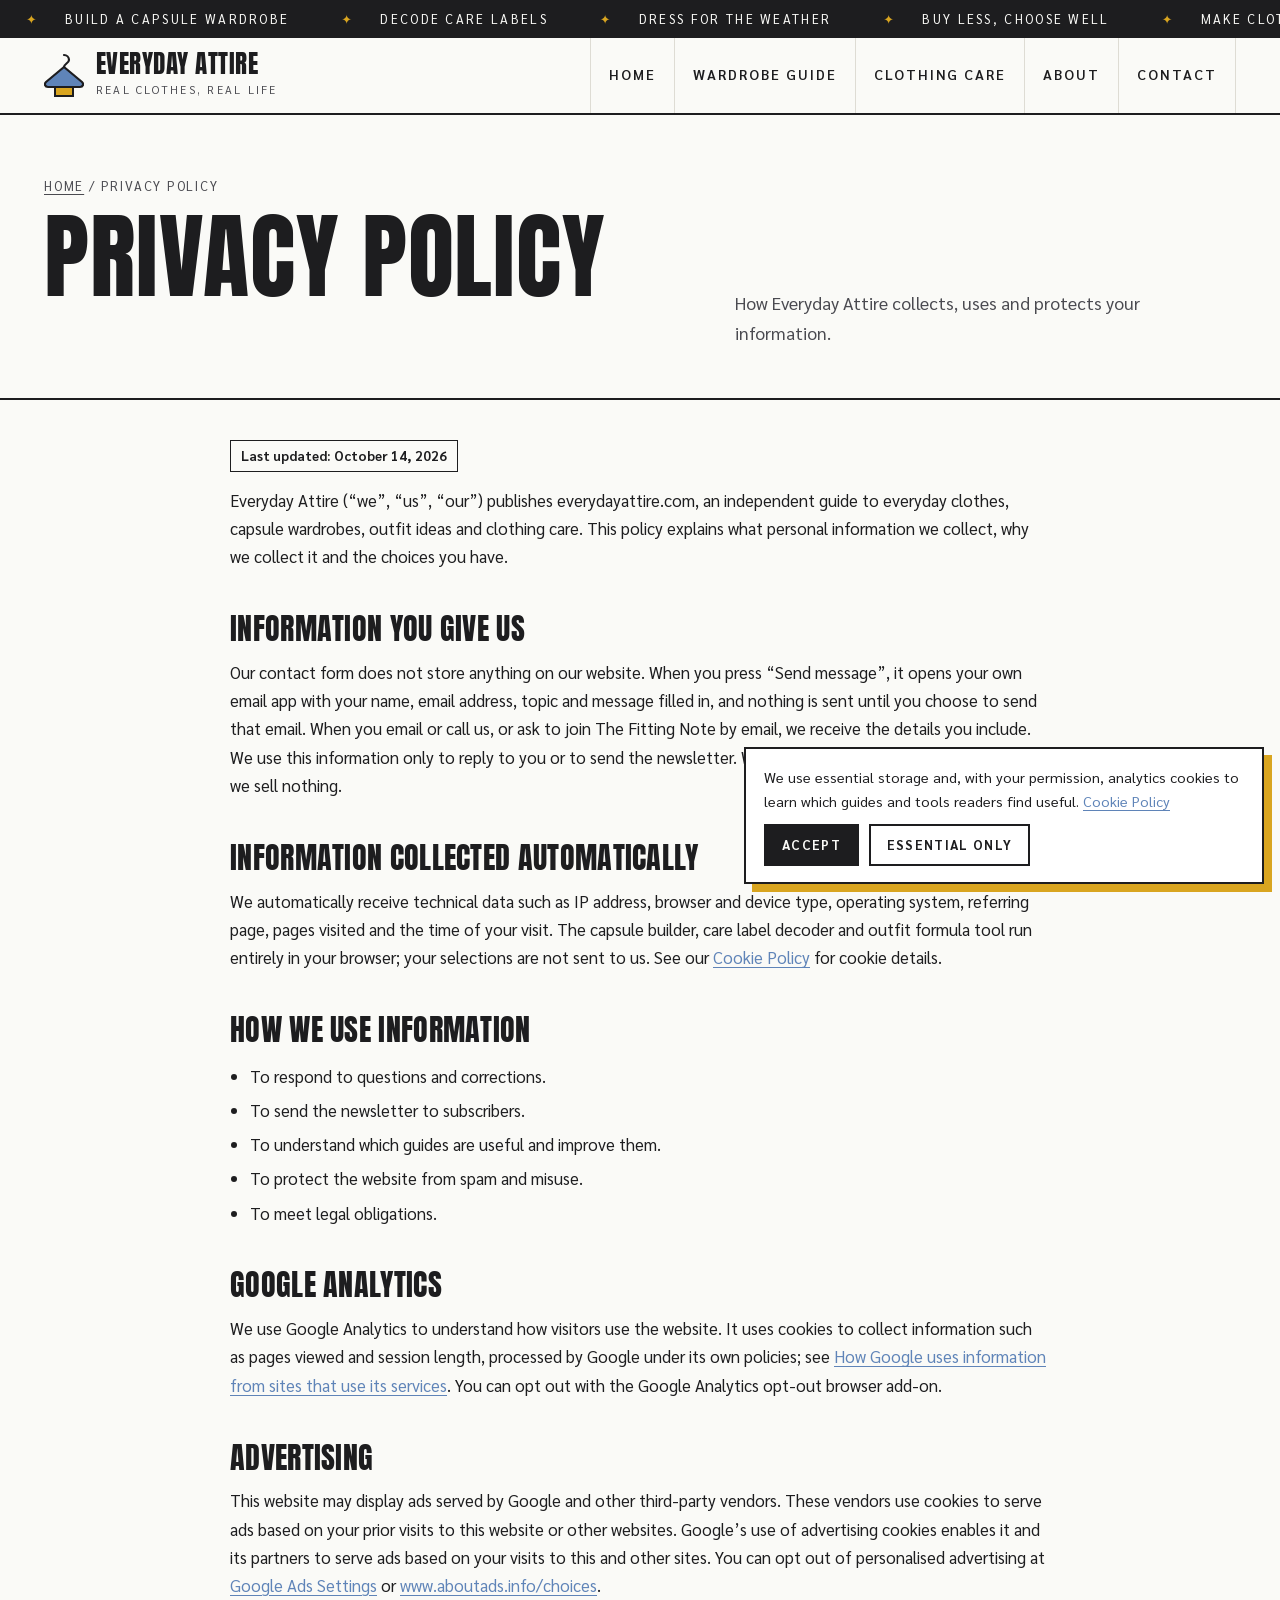
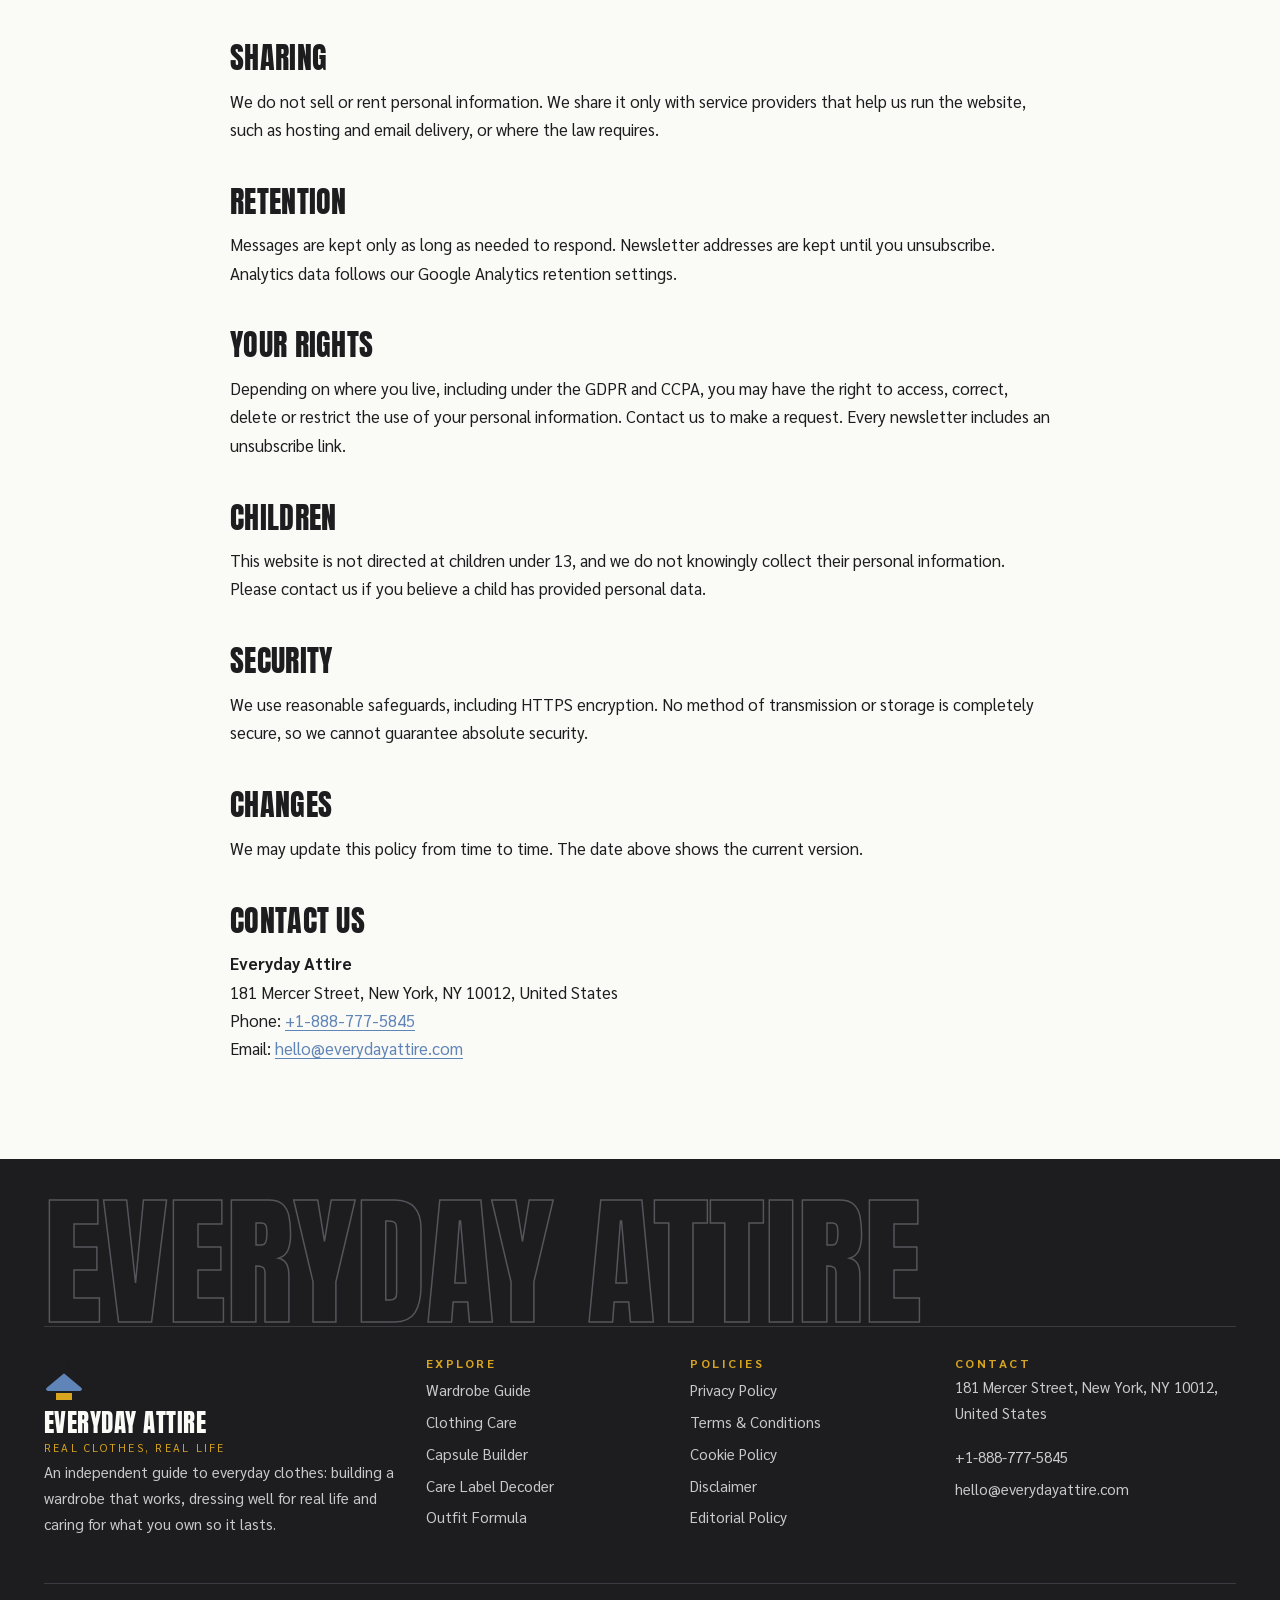
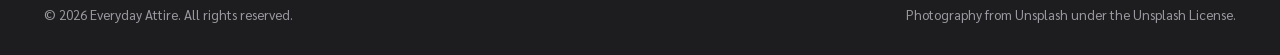
<file: privacy-policy.html>
<!DOCTYPE html>
<html lang="en">
<head>
<meta charset="UTF-8">
<meta name="viewport" content="width=device-width, initial-scale=1">
<title>Privacy Policy | Everyday Attire</title>
<meta name="description" content="How Everyday Attire handles personal information from contact messages and newsletter sign-ups, and how Google Analytics and advertising cookies are used.">
<meta name="robots" content="index, follow, max-image-preview:large">
<link rel="canonical" href="https://everydayattire.com/privacy-policy.html">
<meta property="og:type" content="website"><meta property="og:site_name" content="Everyday Attire">
<meta property="og:title" content="Privacy Policy | Everyday Attire"><meta property="og:description" content="How Everyday Attire handles personal information from contact messages and newsletter sign-ups, and how Google Analytics and advertising cookies are used.">
<meta property="og:url" content="https://everydayattire.com/privacy-policy.html"><meta property="og:image" content="https://images.unsplash.com/photo-1490481651871-ab68de25d43d?auto=format&fit=crop&w=1200&q=75">
<meta name="twitter:card" content="summary_large_image"><meta name="theme-color" content="#1D1D1F">
<link rel="icon" href="data:image/svg+xml,%3Csvg xmlns='http://www.w3.org/2000/svg' viewBox='0 0 40 46'%3E%3Cpath d='M20 15 2 30c-2 2-1 5 2 5h32c3 0 4-3 2-5Z' fill='%235F84B8' stroke='%231D1D1F' stroke-width='2.2'/%3E%3Crect x='11' y='35' width='18' height='9' fill='%23D9A520'/%3E%3C/svg%3E">
<link rel="preconnect" href="https://fonts.googleapis.com"><link rel="preconnect" href="https://fonts.gstatic.com" crossorigin><link rel="preconnect" href="https://images.unsplash.com">
<link href="https://fonts.googleapis.com/css2?family=Anton&family=Sarabun:wght@400;600;700&display=swap" rel="stylesheet">
<link rel="stylesheet" href="assets/css/style.css">
<!-- Google tag (gtag.js) -->
<script async src="https://www.googletagmanager.com/gtag/js?id=G-0LY0HY7L01"></script>
<script>
  window.dataLayer = window.dataLayer || [];
  function gtag(){dataLayer.push(arguments);}
  gtag('js', new Date());
  gtag('config', 'G-0LY0HY7L01');
</script>

</head>
<body>
<a class="skip" href="#main">Skip to content</a>
<div class="ticker" aria-hidden="true"><div><span>Build a capsule wardrobe</span><span>Decode care labels</span><span>Dress for the weather</span><span>Buy less, choose well</span><span>Make clothes last longer</span><span>Build a capsule wardrobe</span><span>Decode care labels</span><span>Dress for the weather</span><span>Buy less, choose well</span><span>Make clothes last longer</span><span>Build a capsule wardrobe</span><span>Decode care labels</span><span>Dress for the weather</span><span>Buy less, choose well</span><span>Make clothes last longer</span><span>Build a capsule wardrobe</span><span>Decode care labels</span><span>Dress for the weather</span><span>Buy less, choose well</span><span>Make clothes last longer</span></div></div>
<header class="hdr">
  <div class="wrap">
    <a class="logo" href="index.html" aria-label="Everyday Attire home"><svg viewBox="0 0 40 46" aria-hidden="true"><path d="M20 3a5 5 0 0 1 5 5c0 3-5 4-5 7" fill="none" stroke="#1D1D1F" stroke-width="2.2" stroke-linecap="round"/><path d="M20 15 2 30c-2 2-1 5 2 5h32c3 0 4-3 2-5Z" fill="#5F84B8" stroke="#1D1D1F" stroke-width="2.2" stroke-linejoin="round"/><rect x="11" y="35" width="18" height="9" fill="#D9A520" stroke="#1D1D1F" stroke-width="2"/></svg><span><b>Everyday Attire</b><small>Real clothes, real life</small></span></a>
    <nav id="nav" aria-label="Main navigation"><ul class="nav"><li><a href="index.html">Home</a></li><li><a href="wardrobe-guide.html">Wardrobe Guide</a></li><li><a href="clothing-care.html">Clothing Care</a></li><li><a href="about.html">About</a></li><li><a href="contact.html">Contact</a></li></ul></nav>
    <button class="burger" aria-label="Open menu" aria-expanded="false" aria-controls="nav"><span></span><span></span><span></span></button>
  </div>
</header>
<main id="main">
<section class="phd"><div class="wrap"><div><p class="crumbs"><a href="index.html">Home</a> / Privacy Policy</p><h1>Privacy Policy</h1></div><p class="lead">How Everyday Attire collects, uses and protects your information.</p></div></section><div class="wrap"><article class="prose"><p class="upd">Last updated: October 14, 2026</p>
<p>Everyday Attire (&ldquo;we&rdquo;, &ldquo;us&rdquo;, &ldquo;our&rdquo;) publishes everydayattire.com, an independent guide to everyday clothes, capsule wardrobes, outfit ideas and clothing care. This policy explains what personal information we collect, why we collect it and the choices you have.</p>
<h2>Information you give us</h2>
<p>Our contact form does not store anything on our website. When you press &ldquo;Send message&rdquo;, it opens your own email app with your name, email address, topic and message filled in, and nothing is sent until you choose to send that email. When you email or call us, or ask to join The Fitting Note by email, we receive the details you include. We use this information only to reply to you or to send the newsletter. We never ask for payment details because we sell nothing.</p>
<h2>Information collected automatically</h2>
<p>We automatically receive technical data such as IP address, browser and device type, operating system, referring page, pages visited and the time of your visit. The capsule builder, care label decoder and outfit formula tool run entirely in your browser; your selections are not sent to us. See our <a href="cookie-policy.html">Cookie Policy</a> for cookie details.</p>
<h2>How we use information</h2>
<ul><li>To respond to questions and corrections.</li><li>To send the newsletter to subscribers.</li><li>To understand which guides are useful and improve them.</li><li>To protect the website from spam and misuse.</li><li>To meet legal obligations.</li></ul>
<h2>Google Analytics</h2>
<p>We use Google Analytics to understand how visitors use the website. It uses cookies to collect information such as pages viewed and session length, processed by Google under its own policies; see <a href="https://policies.google.com/technologies/partner-sites" target="_blank" rel="noopener">How Google uses information from sites that use its services</a>. You can opt out with the Google Analytics opt-out browser add-on.</p>
<h2>Advertising</h2>
<p>This website may display ads served by Google and other third-party vendors. These vendors use cookies to serve ads based on your prior visits to this website or other websites. Google&#8217;s use of advertising cookies enables it and its partners to serve ads based on your visits to this and other sites. You can opt out of personalised advertising at <a href="https://www.google.com/settings/ads" target="_blank" rel="noopener">Google Ads Settings</a> or <a href="https://www.aboutads.info/choices" target="_blank" rel="noopener">www.aboutads.info/choices</a>.</p>
<h2>Sharing</h2>
<p>We do not sell or rent personal information. We share it only with service providers that help us run the website, such as hosting and email delivery, or where the law requires.</p>
<h2>Retention</h2>
<p>Messages are kept only as long as needed to respond. Newsletter addresses are kept until you unsubscribe. Analytics data follows our Google Analytics retention settings.</p>
<h2>Your rights</h2>
<p>Depending on where you live, including under the GDPR and CCPA, you may have the right to access, correct, delete or restrict the use of your personal information. Contact us to make a request. Every newsletter includes an unsubscribe link.</p>
<h2>Children</h2>
<p>This website is not directed at children under 13, and we do not knowingly collect their personal information. Please contact us if you believe a child has provided personal data.</p>
<h2>Security</h2>
<p>We use reasonable safeguards, including HTTPS encryption. No method of transmission or storage is completely secure, so we cannot guarantee absolute security.</p>
<h2>Changes</h2>
<p>We may update this policy from time to time. The date above shows the current version.</p><h2>Contact us</h2><p><strong>Everyday Attire</strong><br>181 Mercer Street, New York, NY 10012, United States<br>Phone: <a href="tel:+18887775845">+1-888-777-5845</a><br>Email: <a href="mailto:hello@everydayattire.com">hello@everydayattire.com</a></p></article></div></main>
<footer class="ftr">
  <div class="wrap">
    <div class="big-name" aria-hidden="true">Everyday Attire</div>
    <div class="ftr-grid">
      <div><a class="logo" href="index.html"><svg viewBox="0 0 40 46" aria-hidden="true"><path d="M20 3a5 5 0 0 1 5 5c0 3-5 4-5 7" fill="none" stroke="#1D1D1F" stroke-width="2.2" stroke-linecap="round"/><path d="M20 15 2 30c-2 2-1 5 2 5h32c3 0 4-3 2-5Z" fill="#5F84B8" stroke="#1D1D1F" stroke-width="2.2" stroke-linejoin="round"/><rect x="11" y="35" width="18" height="9" fill="#D9A520" stroke="#1D1D1F" stroke-width="2"/></svg><span><b>Everyday Attire</b><small>Real clothes, real life</small></span></a><p>An independent guide to everyday clothes: building a wardrobe that works, dressing well for real life and caring for what you own so it lasts.</p></div>
      <div><h4>Explore</h4><a href="wardrobe-guide.html">Wardrobe Guide</a><a href="clothing-care.html">Clothing Care</a><a href="index.html#capsule">Capsule Builder</a><a href="index.html#care">Care Label Decoder</a><a href="index.html#outfit">Outfit Formula</a></div>
      <div><h4>Policies</h4><a href="privacy-policy.html">Privacy Policy</a><a href="terms-and-conditions.html">Terms &amp; Conditions</a><a href="cookie-policy.html">Cookie Policy</a><a href="disclaimer.html">Disclaimer</a><a href="editorial-policy.html">Editorial Policy</a></div>
      <div><h4>Contact</h4><p style="margin-top:0">181 Mercer Street, New York, NY 10012, United States</p><a href="tel:+18887775845">+1-888-777-5845</a><a href="mailto:hello@everydayattire.com">hello@everydayattire.com</a></div>
    </div>
    <div class="ftr-base"><span>&copy; <span id="year">2026</span> Everyday Attire. All rights reserved.</span><span>Photography from Unsplash under the Unsplash License.</span></div>
  </div>
</footer>
<div class="cookie" id="cookie" role="dialog" aria-label="Cookie notice"><p>We use essential storage and, with your permission, analytics cookies to learn which guides and tools readers find useful. <a href="cookie-policy.html">Cookie Policy</a></p><button class="y" data-cookie="accepted">Accept</button><button data-cookie="declined">Essential only</button></div>
<script src="assets/js/main.js" defer></script>
</body>
</html>
</file>
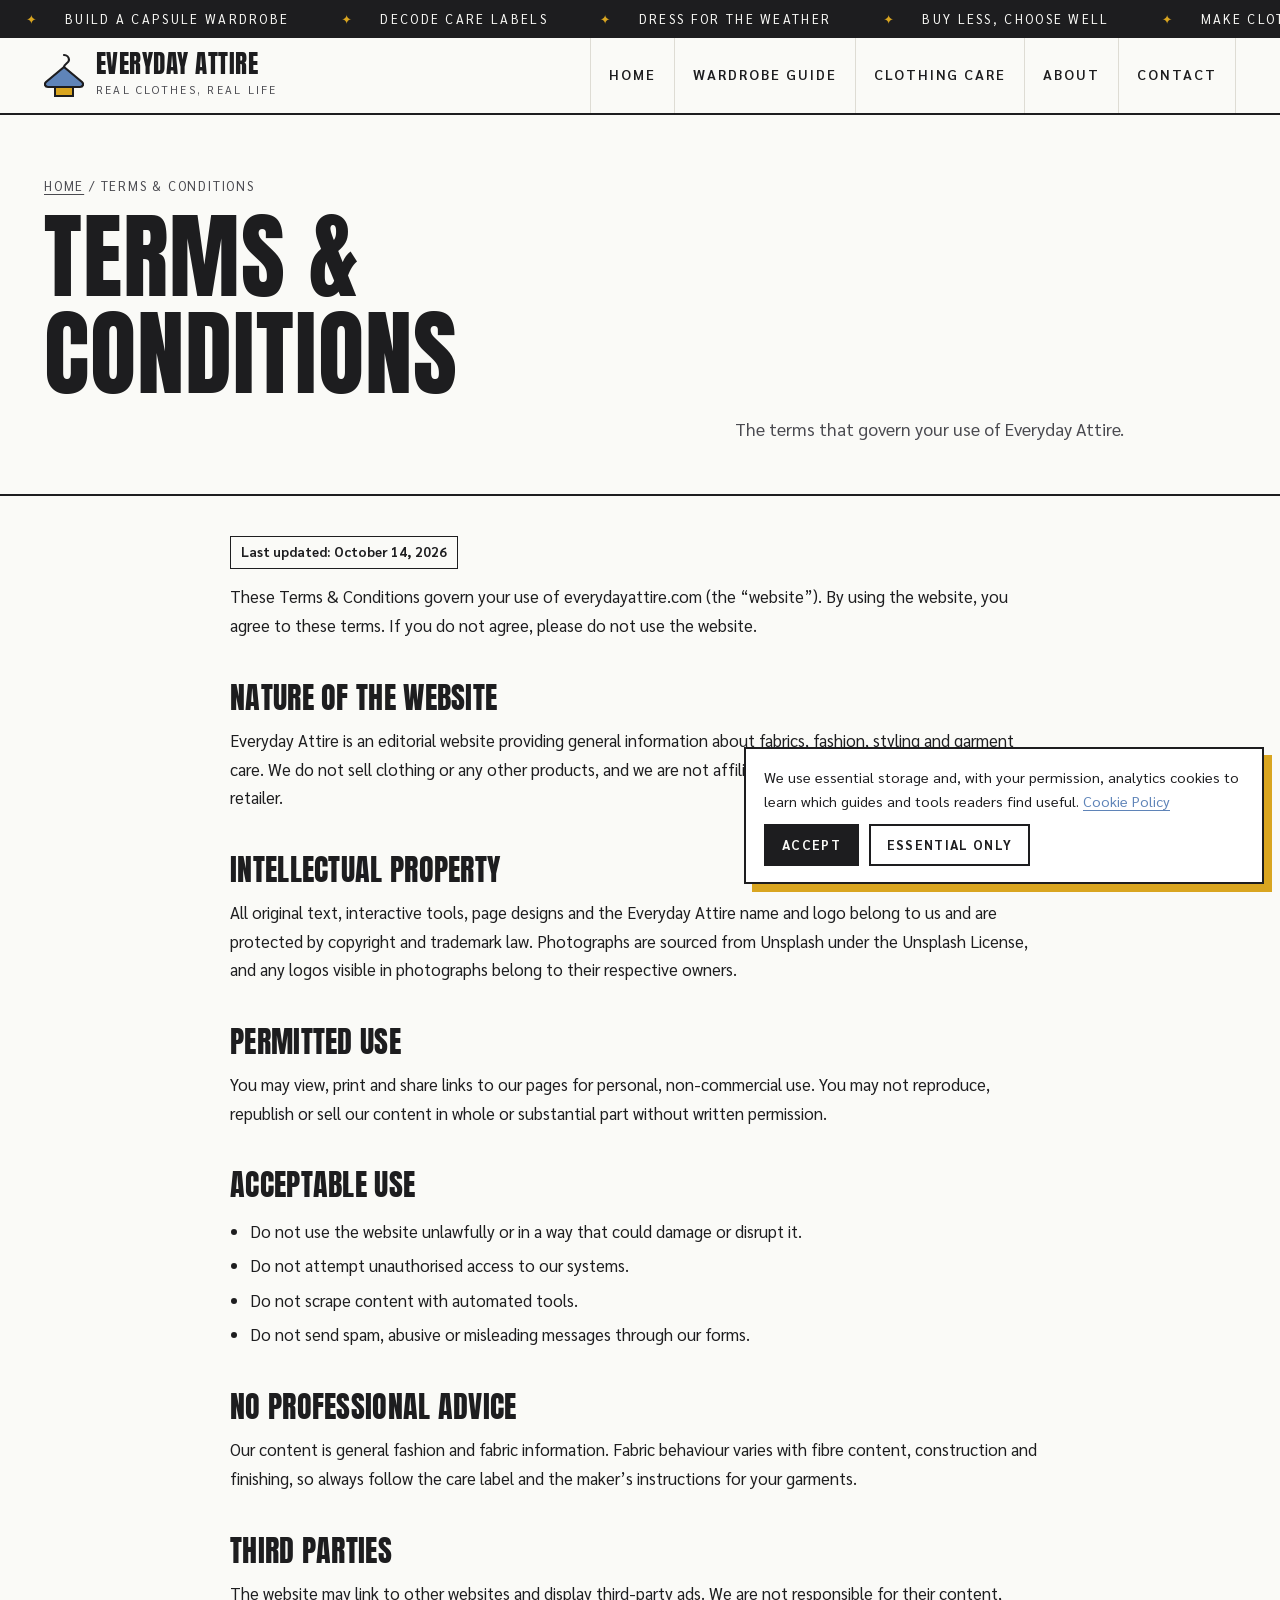
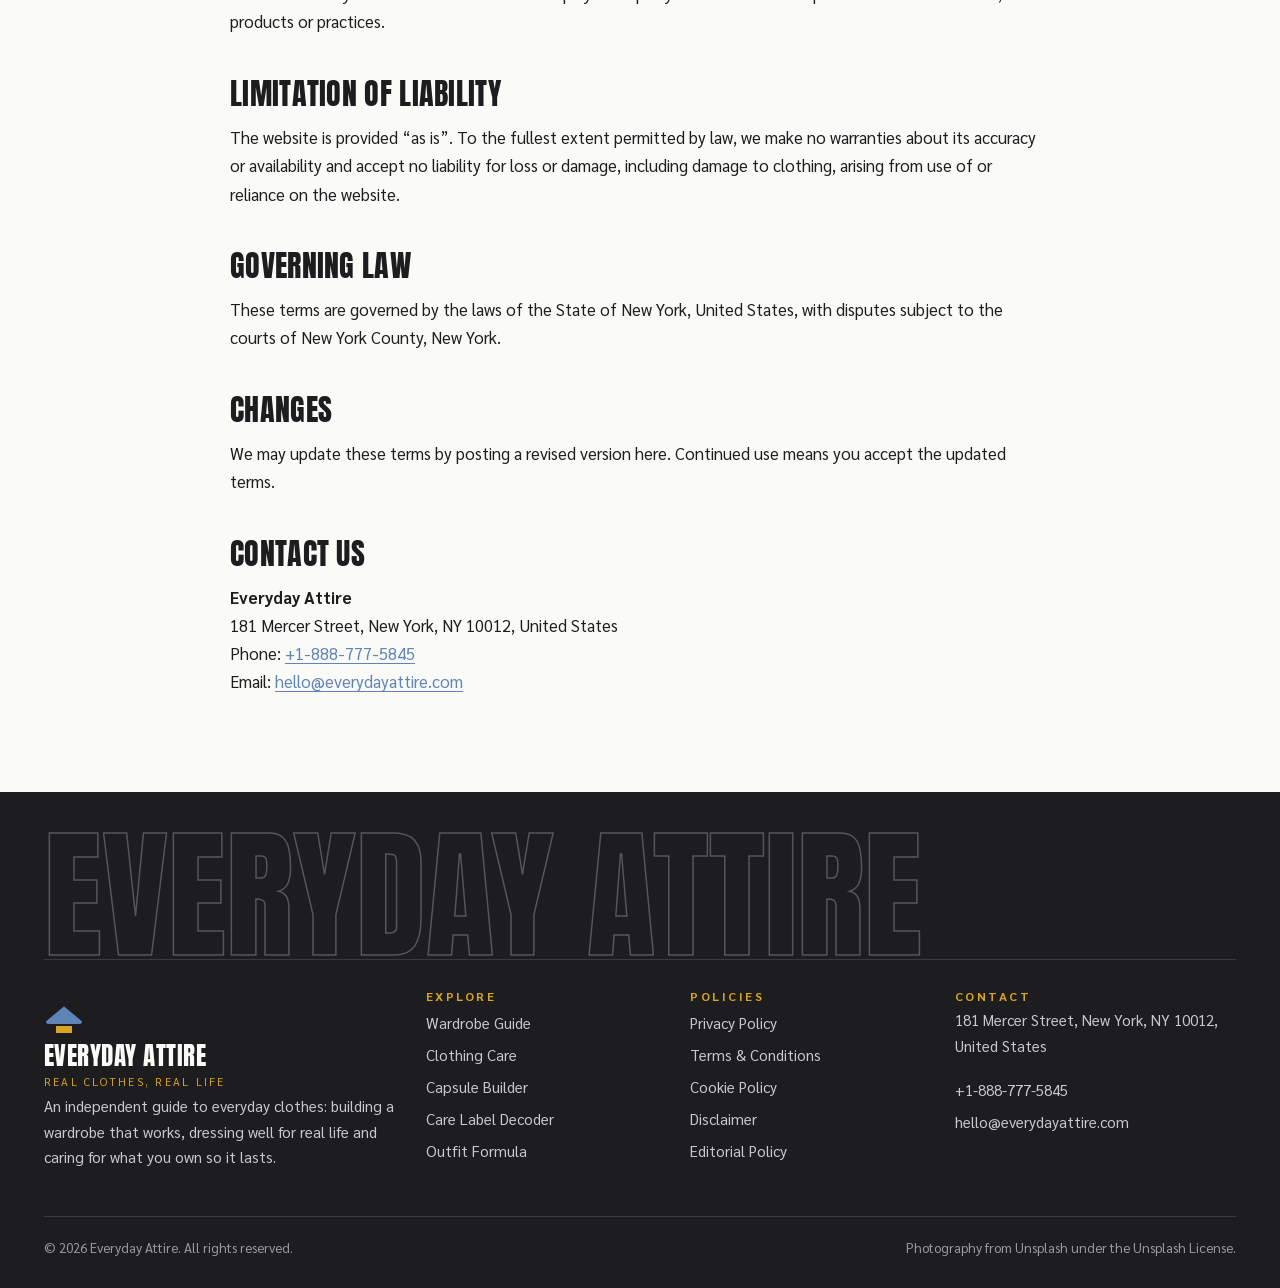
<file: terms-and-conditions.html>
<!DOCTYPE html>
<html lang="en">
<head>
<meta charset="UTF-8">
<meta name="viewport" content="width=device-width, initial-scale=1">
<title>Terms &amp; Conditions | Everyday Attire</title>
<meta name="description" content="Terms and conditions for using Everyday Attire, including its editorial nature, intellectual property, acceptable use and limitation of liability.">
<meta name="robots" content="index, follow, max-image-preview:large">
<link rel="canonical" href="https://everydayattire.com/terms-and-conditions.html">
<meta property="og:type" content="website"><meta property="og:site_name" content="Everyday Attire">
<meta property="og:title" content="Terms &amp; Conditions | Everyday Attire"><meta property="og:description" content="Terms and conditions for using Everyday Attire, including its editorial nature, intellectual property, acceptable use and limitation of liability.">
<meta property="og:url" content="https://everydayattire.com/terms-and-conditions.html"><meta property="og:image" content="https://images.unsplash.com/photo-1490481651871-ab68de25d43d?auto=format&fit=crop&w=1200&q=75">
<meta name="twitter:card" content="summary_large_image"><meta name="theme-color" content="#1D1D1F">
<link rel="icon" href="data:image/svg+xml,%3Csvg xmlns='http://www.w3.org/2000/svg' viewBox='0 0 40 46'%3E%3Cpath d='M20 15 2 30c-2 2-1 5 2 5h32c3 0 4-3 2-5Z' fill='%235F84B8' stroke='%231D1D1F' stroke-width='2.2'/%3E%3Crect x='11' y='35' width='18' height='9' fill='%23D9A520'/%3E%3C/svg%3E">
<link rel="preconnect" href="https://fonts.googleapis.com"><link rel="preconnect" href="https://fonts.gstatic.com" crossorigin><link rel="preconnect" href="https://images.unsplash.com">
<link href="https://fonts.googleapis.com/css2?family=Anton&family=Sarabun:wght@400;600;700&display=swap" rel="stylesheet">
<link rel="stylesheet" href="assets/css/style.css">
<!-- Google tag (gtag.js) -->
<script async src="https://www.googletagmanager.com/gtag/js?id=G-0LY0HY7L01"></script>
<script>
  window.dataLayer = window.dataLayer || [];
  function gtag(){dataLayer.push(arguments);}
  gtag('js', new Date());
  gtag('config', 'G-0LY0HY7L01');
</script>

</head>
<body>
<a class="skip" href="#main">Skip to content</a>
<div class="ticker" aria-hidden="true"><div><span>Build a capsule wardrobe</span><span>Decode care labels</span><span>Dress for the weather</span><span>Buy less, choose well</span><span>Make clothes last longer</span><span>Build a capsule wardrobe</span><span>Decode care labels</span><span>Dress for the weather</span><span>Buy less, choose well</span><span>Make clothes last longer</span><span>Build a capsule wardrobe</span><span>Decode care labels</span><span>Dress for the weather</span><span>Buy less, choose well</span><span>Make clothes last longer</span><span>Build a capsule wardrobe</span><span>Decode care labels</span><span>Dress for the weather</span><span>Buy less, choose well</span><span>Make clothes last longer</span></div></div>
<header class="hdr">
  <div class="wrap">
    <a class="logo" href="index.html" aria-label="Everyday Attire home"><svg viewBox="0 0 40 46" aria-hidden="true"><path d="M20 3a5 5 0 0 1 5 5c0 3-5 4-5 7" fill="none" stroke="#1D1D1F" stroke-width="2.2" stroke-linecap="round"/><path d="M20 15 2 30c-2 2-1 5 2 5h32c3 0 4-3 2-5Z" fill="#5F84B8" stroke="#1D1D1F" stroke-width="2.2" stroke-linejoin="round"/><rect x="11" y="35" width="18" height="9" fill="#D9A520" stroke="#1D1D1F" stroke-width="2"/></svg><span><b>Everyday Attire</b><small>Real clothes, real life</small></span></a>
    <nav id="nav" aria-label="Main navigation"><ul class="nav"><li><a href="index.html">Home</a></li><li><a href="wardrobe-guide.html">Wardrobe Guide</a></li><li><a href="clothing-care.html">Clothing Care</a></li><li><a href="about.html">About</a></li><li><a href="contact.html">Contact</a></li></ul></nav>
    <button class="burger" aria-label="Open menu" aria-expanded="false" aria-controls="nav"><span></span><span></span><span></span></button>
  </div>
</header>
<main id="main">
<section class="phd"><div class="wrap"><div><p class="crumbs"><a href="index.html">Home</a> / Terms &amp; Conditions</p><h1>Terms &amp; Conditions</h1></div><p class="lead">The terms that govern your use of Everyday Attire.</p></div></section><div class="wrap"><article class="prose"><p class="upd">Last updated: October 14, 2026</p>
<p>These Terms &amp; Conditions govern your use of everydayattire.com (the &ldquo;website&rdquo;). By using the website, you agree to these terms. If you do not agree, please do not use the website.</p>
<h2>Nature of the website</h2>
<p>Everyday Attire is an editorial website providing general information about fabrics, fashion, styling and garment care. We do not sell clothing or any other products, and we are not affiliated with any brand, manufacturer or retailer.</p>
<h2>Intellectual property</h2>
<p>All original text, interactive tools, page designs and the Everyday Attire name and logo belong to us and are protected by copyright and trademark law. Photographs are sourced from Unsplash under the Unsplash License, and any logos visible in photographs belong to their respective owners.</p>
<h2>Permitted use</h2>
<p>You may view, print and share links to our pages for personal, non-commercial use. You may not reproduce, republish or sell our content in whole or substantial part without written permission.</p>
<h2>Acceptable use</h2>
<ul><li>Do not use the website unlawfully or in a way that could damage or disrupt it.</li><li>Do not attempt unauthorised access to our systems.</li><li>Do not scrape content with automated tools.</li><li>Do not send spam, abusive or misleading messages through our forms.</li></ul>
<h2>No professional advice</h2>
<p>Our content is general fashion and fabric information. Fabric behaviour varies with fibre content, construction and finishing, so always follow the care label and the maker&#8217;s instructions for your garments.</p>
<h2>Third parties</h2>
<p>The website may link to other websites and display third-party ads. We are not responsible for their content, products or practices.</p>
<h2>Limitation of liability</h2>
<p>The website is provided &ldquo;as is&rdquo;. To the fullest extent permitted by law, we make no warranties about its accuracy or availability and accept no liability for loss or damage, including damage to clothing, arising from use of or reliance on the website.</p>
<h2>Governing law</h2>
<p>These terms are governed by the laws of the State of New York, United States, with disputes subject to the courts of New York County, New York.</p>
<h2>Changes</h2>
<p>We may update these terms by posting a revised version here. Continued use means you accept the updated terms.</p><h2>Contact us</h2><p><strong>Everyday Attire</strong><br>181 Mercer Street, New York, NY 10012, United States<br>Phone: <a href="tel:+18887775845">+1-888-777-5845</a><br>Email: <a href="mailto:hello@everydayattire.com">hello@everydayattire.com</a></p></article></div></main>
<footer class="ftr">
  <div class="wrap">
    <div class="big-name" aria-hidden="true">Everyday Attire</div>
    <div class="ftr-grid">
      <div><a class="logo" href="index.html"><svg viewBox="0 0 40 46" aria-hidden="true"><path d="M20 3a5 5 0 0 1 5 5c0 3-5 4-5 7" fill="none" stroke="#1D1D1F" stroke-width="2.2" stroke-linecap="round"/><path d="M20 15 2 30c-2 2-1 5 2 5h32c3 0 4-3 2-5Z" fill="#5F84B8" stroke="#1D1D1F" stroke-width="2.2" stroke-linejoin="round"/><rect x="11" y="35" width="18" height="9" fill="#D9A520" stroke="#1D1D1F" stroke-width="2"/></svg><span><b>Everyday Attire</b><small>Real clothes, real life</small></span></a><p>An independent guide to everyday clothes: building a wardrobe that works, dressing well for real life and caring for what you own so it lasts.</p></div>
      <div><h4>Explore</h4><a href="wardrobe-guide.html">Wardrobe Guide</a><a href="clothing-care.html">Clothing Care</a><a href="index.html#capsule">Capsule Builder</a><a href="index.html#care">Care Label Decoder</a><a href="index.html#outfit">Outfit Formula</a></div>
      <div><h4>Policies</h4><a href="privacy-policy.html">Privacy Policy</a><a href="terms-and-conditions.html">Terms &amp; Conditions</a><a href="cookie-policy.html">Cookie Policy</a><a href="disclaimer.html">Disclaimer</a><a href="editorial-policy.html">Editorial Policy</a></div>
      <div><h4>Contact</h4><p style="margin-top:0">181 Mercer Street, New York, NY 10012, United States</p><a href="tel:+18887775845">+1-888-777-5845</a><a href="mailto:hello@everydayattire.com">hello@everydayattire.com</a></div>
    </div>
    <div class="ftr-base"><span>&copy; <span id="year">2026</span> Everyday Attire. All rights reserved.</span><span>Photography from Unsplash under the Unsplash License.</span></div>
  </div>
</footer>
<div class="cookie" id="cookie" role="dialog" aria-label="Cookie notice"><p>We use essential storage and, with your permission, analytics cookies to learn which guides and tools readers find useful. <a href="cookie-policy.html">Cookie Policy</a></p><button class="y" data-cookie="accepted">Accept</button><button data-cookie="declined">Essential only</button></div>
<script src="assets/js/main.js" defer></script>
</body>
</html>
</file>
<file: assets/css/style.css>
/* Everyday Attire — cotton white, charcoal, chambray, mustard, blush */
:root{
  --cot:#FAFAF7;--cot2:#F0EFEA;--char:#1D1D1F;--char2:#4A4A50;--cham:#5F84B8;--cham2:#E3EBF5;--must:#D9A520;--blush:#EFC7C2;--blush2:#FBEDEA;
  --line:#DEDCD4;--white:#fff;
}
*,*::before,*::after{box-sizing:border-box}
html{scroll-behavior:smooth;-webkit-text-size-adjust:100%}
body{margin:0;background:var(--cot);color:var(--char);font:400 1.04rem/1.7 "Sarabun",system-ui,sans-serif;overflow-x:hidden}
img{max-width:100%;height:auto;display:block}
a{color:var(--cham);text-underline-offset:3px}
a:hover{color:var(--char)}
h1,h2,h3,h4{font-family:"Anton",Impact,sans-serif;font-weight:400;line-height:1.02;margin:0 0 .45em;text-transform:uppercase;letter-spacing:.01em;overflow-wrap:anywhere}
h1{font-size:clamp(2.8rem,7.4vw,6rem)}
h2{font-size:clamp(2rem,4.4vw,3.4rem)}
h3{font-size:1.45rem;letter-spacing:.02em}
p{margin:0 0 1em}
.wrap{width:100%;max-width:1240px;margin:0 auto;padding:0 24px}
section{padding:86px 0}
.skip{position:absolute;left:-999px;top:8px;background:var(--char);color:#fff;padding:8px 14px;z-index:200}
.skip:focus{left:12px}
.muted{color:var(--char2)}

/* ticker + header */
.ticker{background:var(--char);color:var(--cot);font-size:.8rem;letter-spacing:.18em;text-transform:uppercase;overflow:hidden;white-space:nowrap}
.ticker div{display:inline-block;padding:8px 0;animation:tk 38s linear infinite}
.ticker span{margin:0 26px}
.ticker span::before{content:"\2726";color:var(--must);margin-right:26px}
@keyframes tk{to{transform:translateX(-50%)}}
@media (prefers-reduced-motion:reduce){.ticker div{animation:none}}
.hdr{position:sticky;top:0;z-index:60;background:var(--cot);border-bottom:2px solid var(--char)}
.hdr .wrap{display:flex;align-items:stretch;justify-content:space-between;gap:16px}
.logo{display:flex;align-items:center;gap:12px;text-decoration:none;color:var(--char);padding:14px 0}
.logo svg{width:40px;height:46px;flex:none}
.logo b{font-family:"Anton",sans-serif;font-weight:400;font-size:1.55rem;line-height:1;text-transform:uppercase;letter-spacing:.02em;display:block}
.logo small{display:block;font-size:.7rem;letter-spacing:.2em;text-transform:uppercase;color:var(--char2);margin-top:3px}
.nav{list-style:none;display:flex;margin:0;padding:0;height:100%}
.nav li{display:flex}
.nav a{display:flex;align-items:center;text-decoration:none;color:var(--char);font-weight:600;font-size:.88rem;letter-spacing:.14em;text-transform:uppercase;padding:0 18px;border-left:1px solid var(--line)}
.nav li:last-child a{border-right:1px solid var(--line)}
.nav a:hover{background:var(--cham2)}
.nav a[aria-current]{background:var(--char);color:var(--cot)}
.burger{display:none;align-self:center;background:transparent;border:2px solid var(--char);width:46px;height:42px;padding:0;cursor:pointer;flex-direction:column;align-items:center;justify-content:center;gap:4px}
.burger span{width:20px;height:2px;background:var(--char);display:block}

/* buttons, labels */
.btn{display:inline-flex;align-items:center;gap:10px;background:var(--char);color:var(--cot);text-decoration:none;font-weight:700;font-size:.88rem;letter-spacing:.14em;text-transform:uppercase;padding:15px 26px;border:2px solid var(--char);cursor:pointer;font-family:inherit}
.btn::after{content:"\2192"}
.btn:hover{background:var(--must);border-color:var(--must);color:var(--char)}
.btn.ln{background:transparent;color:var(--char)}
.btn.ln:hover{background:var(--char);color:var(--cot)}
.lab{display:inline-block;font-size:.76rem;font-weight:700;letter-spacing:.22em;text-transform:uppercase;border:1.5px solid currentColor;padding:4px 10px;margin-bottom:16px}
.num{font-family:"Anton",sans-serif;font-size:5rem;line-height:.8;color:transparent;-webkit-text-stroke:1.5px var(--char);display:block;margin-bottom:10px}

/* hero: editorial grid */
.hero{padding:56px 0 70px;border-bottom:2px solid var(--char)}
.hero .wrap{display:grid;grid-template-columns:1.25fr .9fr .35fr;gap:30px;align-items:stretch}
.hero .txt{display:flex;flex-direction:column;justify-content:center;min-width:0}
.hero h1 span{display:block;color:var(--cham)}
.hero .lead{font-size:1.14rem;color:var(--char2);max-width:560px}
.ctas{display:flex;flex-wrap:wrap;gap:12px;margin-top:24px}
.hero figure{margin:0;position:relative;min-width:0}
.hero figure img{width:100%;height:100%;min-height:440px;object-fit:cover}
.hero figure figcaption{position:absolute;left:-18px;bottom:28px;background:var(--must);font-weight:700;font-size:.82rem;letter-spacing:.14em;text-transform:uppercase;padding:10px 14px}
.side{border-left:2px solid var(--char);padding-left:22px;display:flex;flex-direction:column;justify-content:space-between;gap:18px;min-width:0}
.side b{font-family:"Anton",sans-serif;font-weight:400;font-size:2.6rem;line-height:1;display:block}
.side small{display:block;font-size:.82rem;color:var(--char2);text-transform:uppercase;letter-spacing:.12em}

/* tool sections */
.tool .wrap{display:grid;grid-template-columns:.95fr 1.05fr;gap:54px;align-items:start}
.tool.flip .wrap{grid-template-columns:1.05fr .95fr}
.tagcard{background:var(--white);border:2px solid var(--char);padding:34px 30px 30px;position:relative;min-width:0;box-shadow:10px 10px 0 var(--cham2)}
.tagcard::before{content:"";position:absolute;top:14px;left:50%;width:16px;height:16px;margin-left:-8px;border-radius:50%;border:2px solid var(--char);background:var(--cot)}
.tagcard h3{margin-top:14px}
.fset{display:grid;grid-template-columns:repeat(2,minmax(0,1fr));gap:14px;margin-top:22px}
.fset label{display:flex;flex-direction:column;gap:6px;font-weight:700;font-size:.82rem;letter-spacing:.1em;text-transform:uppercase;min-width:0}
select,input[type=range],input[type=text],input[type=email],textarea{font:inherit;width:100%;max-width:100%;letter-spacing:0;text-transform:none}
select,input[type=text],input[type=email],textarea{background:var(--white);border:2px solid var(--char);border-radius:0;padding:10px 12px;color:var(--char)}
select:focus,input:focus,textarea:focus,button:focus-visible{outline:3px solid var(--must);outline-offset:2px}
input[type=range]{accent-color:var(--cham)}
.pic img{width:100%;object-fit:cover;aspect-ratio:16/10;margin-top:28px}
.swatches{display:flex;gap:6px;margin:14px 0}
.swatches i{flex:1;height:38px;border:1.5px solid var(--char)}
.counts{display:grid;grid-template-columns:repeat(3,minmax(0,1fr));gap:8px;margin:14px 0}
.counts div{border:1.5px solid var(--char);padding:10px;text-align:center}
.counts b{font-family:"Anton",sans-serif;font-weight:400;font-size:1.9rem;display:block;line-height:1}
.counts small{font-size:.72rem;letter-spacing:.12em;text-transform:uppercase;color:var(--char2)}
.items{list-style:none;padding:0;margin:10px 0 0;columns:2;column-gap:22px}
.items li{break-inside:avoid;padding:6px 0;border-bottom:1px solid var(--line);font-size:.94rem}
.items li b{font-size:.72rem;letter-spacing:.12em;text-transform:uppercase;color:var(--cham);display:block}
.big{font-family:"Anton",sans-serif;font-size:2.6rem;line-height:1;color:var(--cham)}
.dark{background:var(--char);color:var(--cot)}
.dark h2,.dark h3{color:var(--cot)}
.dark .lab{color:var(--must)}
.dark .tagcard{color:var(--char);box-shadow:10px 10px 0 var(--must)}
.dark .tagcard h3{color:var(--char)}
.symbols{display:grid;grid-template-columns:repeat(5,minmax(0,1fr));gap:8px;margin:16px 0}
.symbols div{border:1.5px solid var(--char);padding:10px 4px;text-align:center;font-size:.76rem;line-height:1.3}
.symbols svg{width:42px;height:36px;display:block;margin:0 auto 6px}
.care{list-style:none;padding:0;margin:0}
.care li{display:grid;grid-template-columns:96px 1fr;gap:12px;padding:8px 0;border-bottom:1px solid var(--line);font-size:.95rem}
.care li b{font-size:.74rem;letter-spacing:.12em;text-transform:uppercase;color:var(--char2);padding-top:3px}
.formula{display:flex;flex-wrap:wrap;align-items:center;gap:8px;margin:16px 0}
.formula span{background:var(--cham2);border:1.5px solid var(--char);padding:8px 12px;font-weight:700;font-size:.92rem}
.formula em{font-style:normal;font-family:"Anton",sans-serif;font-size:1.4rem;color:var(--must)}
.why{background:var(--blush2);border-left:4px solid var(--blush);padding:12px 16px;font-size:.95rem;margin-top:14px}

/* band */
.band{position:relative;padding:0;min-height:480px;display:flex;align-items:flex-end;overflow:hidden;border-top:2px solid var(--char);border-bottom:2px solid var(--char)}
.band img{position:absolute;inset:0;width:100%;height:100%;object-fit:cover}
.band .wrap{position:relative;z-index:2;padding-top:200px;padding-bottom:40px}
.band blockquote{margin:0;display:inline-block;background:var(--cot);border:2px solid var(--char);padding:26px 30px;max-width:680px;font-family:"Anton",sans-serif;text-transform:uppercase;font-size:clamp(1.4rem,2.8vw,2.1rem);line-height:1.15}
.band blockquote small{display:block;font-family:"Sarabun",sans-serif;text-transform:none;font-size:.9rem;margin-top:10px;color:var(--char2)}

/* rules grid */
.rules{display:grid;grid-template-columns:repeat(4,minmax(0,1fr));border-top:2px solid var(--char);border-left:2px solid var(--char);margin-top:30px}
.rules div{border-right:2px solid var(--char);border-bottom:2px solid var(--char);padding:26px 22px;background:var(--white)}
.rules div:nth-child(3n+2){background:var(--cham2)}
.rules div:nth-child(4n){background:var(--blush2)}
.rules h3{font-size:1.25rem}
.rules p{margin:0;font-size:.95rem;color:var(--char2)}

/* split */
.split{display:grid;grid-template-columns:1fr 1fr;gap:54px;align-items:center}
.split .pic img{margin-top:0;aspect-ratio:4/4.4}
.ticks{list-style:none;padding:0;margin:14px 0 0;counter-reset:t}
.ticks li{position:relative;padding:0 0 12px 46px;counter-increment:t}
.ticks li::before{content:counter(t,decimal-leading-zero);position:absolute;left:0;top:0;font-family:"Anton",sans-serif;font-size:1.3rem;color:var(--cham)}

/* faq */
.faq{border-top:2px solid var(--char);margin-top:24px}
.faq details{border-bottom:2px solid var(--char)}
.faq summary{cursor:pointer;font-weight:700;font-size:1.06rem;padding:20px 0;list-style:none;display:flex;justify-content:space-between;gap:14px}
.faq summary::-webkit-details-marker{display:none}
.faq summary::after{content:"+";font-family:"Anton",sans-serif;font-size:1.6rem;line-height:1}
.faq details[open] summary::after{content:"\2013"}
.faq p{color:var(--char2);max-width:820px}
.two-col{display:grid;grid-template-columns:.8fr 1.2fr;gap:50px}

/* newsletter */
.nl{display:grid;grid-template-columns:1.2fr 1fr;gap:30px;align-items:center;border:2px solid var(--char);background:var(--must);padding:44px}
.nl small{display:block;margin-top:10px;font-size:.86rem}
.nl .btn:hover{background:var(--cot);border-color:var(--char)}

/* page header */
.phd{padding:60px 0 50px;border-bottom:2px solid var(--char)}
.phd .wrap{display:grid;grid-template-columns:1.3fr 1fr;gap:40px;align-items:end}
.crumbs{font-size:.8rem;letter-spacing:.14em;text-transform:uppercase;color:var(--char2);margin-bottom:12px}
.crumbs a{color:var(--char2)}
.phd .lead{font-size:1.1rem;color:var(--char2);margin:0}

/* guide pages */
.chapter{display:grid;grid-template-columns:.4fr 1.6fr;gap:40px;padding:60px 0;border-bottom:2px solid var(--char)}
.chapter aside .num{font-size:6rem}
.chapter aside b{display:block;font-size:.8rem;letter-spacing:.18em;text-transform:uppercase;color:var(--char2)}
.cards{display:grid;grid-template-columns:repeat(3,minmax(0,1fr));gap:16px;margin-top:20px}
.cards div{border:2px solid var(--char);padding:20px;background:var(--white)}
.cards h3{font-size:1.15rem}
.cards p{margin:0;font-size:.95rem;color:var(--char2)}
.figure{margin:22px 0 0}
.figure img{width:100%;aspect-ratio:16/8;object-fit:cover}
.figure figcaption{font-size:.84rem;color:var(--char2);margin-top:8px}
.tblw{overflow-x:auto;border:2px solid var(--char);background:var(--white);margin-top:20px}
.tbl{width:100%;border-collapse:collapse;min-width:560px;color:var(--char)}
.tbl th,.tbl td{text-align:left;padding:12px 16px;border-bottom:1px solid var(--line);font-size:.95rem;vertical-align:top}
.tbl th{background:var(--char);color:var(--cot);font-size:.76rem;letter-spacing:.14em;text-transform:uppercase}
.tbl tr:last-child td{border-bottom:0}

/* about/contact/prose */
.vals{display:grid;grid-template-columns:repeat(4,minmax(0,1fr));border-top:2px solid var(--char);border-left:2px solid var(--char)}
.vals div{border-right:2px solid var(--char);border-bottom:2px solid var(--char);padding:22px;background:var(--white)}
.vals b{font-family:"Anton",sans-serif;font-weight:400;font-size:1.3rem;text-transform:uppercase;display:block;margin-bottom:6px}
.vals p{margin:0;font-size:.95rem;color:var(--char2)}
.contact{display:grid;grid-template-columns:1.4fr 1fr;gap:34px;padding:50px 0 80px}
.fld{margin-bottom:16px;display:flex;flex-direction:column;gap:6px}
.fld label{font-weight:700;font-size:.82rem;letter-spacing:.1em;text-transform:uppercase}
.two{display:grid;grid-template-columns:1fr 1fr;gap:16px}
textarea{min-height:150px;resize:vertical}
.agree{flex-direction:row;align-items:flex-start;gap:10px}
.agree input{margin-top:6px;accent-color:var(--cham);flex:none}
.agree label{font-weight:400;letter-spacing:0;text-transform:none;font-size:.95rem}
.hp{position:absolute;left:-9999px}
.fm{margin-top:14px;background:var(--cham2);padding:12px 16px}
.cbox{background:var(--char);color:var(--cot);padding:30px;align-self:start}
.cbox h3{color:var(--cot)}
.cbox a{color:var(--must)}
.prose{max-width:820px;margin:0 auto;padding:40px 0 80px}
.prose h2{font-size:1.9rem;margin-top:1.4em}
.prose h3{font-size:1.25rem;margin-top:1.1em}
.prose ul{padding-left:20px}
.prose li{margin-bottom:6px}
.upd{display:inline-block;border:1.5px solid var(--char);padding:4px 10px;font-size:.84rem;font-weight:700}
code{background:var(--cot2);padding:1px 6px}

/* footer */
.ftr{background:var(--char);color:#C9C9CD}
.ftr .big-name{font-family:"Anton",sans-serif;font-size:clamp(3rem,11vw,9rem);line-height:.9;text-transform:uppercase;color:transparent;-webkit-text-stroke:1.5px #55555c;padding-top:40px;white-space:nowrap;overflow:hidden}
.ftr .wrap{padding-bottom:28px}
.ftr-grid{display:grid;grid-template-columns:1.5fr 1fr 1fr 1.2fr;gap:30px;padding-top:30px;border-top:1px solid #3a3a40}
.ftr .logo{color:var(--cot);padding-top:0}
.ftr .logo small{color:var(--must)}
.ftr h4{font-family:"Sarabun",sans-serif;font-weight:700;font-size:.78rem;letter-spacing:.2em;color:var(--must)}
.ftr-grid a{display:block;color:#C9C9CD;text-decoration:none;padding:3px 0;font-size:.95rem;overflow-wrap:anywhere}
.ftr-grid a:hover{color:var(--must)}
.ftr p{font-size:.95rem}
.ftr-base{display:flex;flex-wrap:wrap;justify-content:space-between;gap:10px;border-top:1px solid #3a3a40;margin-top:30px;padding-top:20px;font-size:.84rem;color:#9a9aa0}

/* cookie */
.cookie{position:fixed;right:16px;bottom:16px;left:16px;max-width:520px;margin-left:auto;background:var(--white);border:2px solid var(--char);box-shadow:8px 8px 0 var(--must);padding:16px 18px;display:none;flex-wrap:wrap;gap:10px;align-items:center;z-index:100}
.cookie.show{display:flex}
.cookie p{margin:0;font-size:.9rem;flex:1 1 100%}
.cookie button{font:inherit;font-weight:700;font-size:.82rem;letter-spacing:.1em;text-transform:uppercase;border:2px solid var(--char);background:transparent;padding:8px 16px;cursor:pointer;color:var(--char)}
.cookie button.y{background:var(--char);color:var(--cot)}

@media (max-width:1000px){
  .hero .wrap{grid-template-columns:1fr 1fr}
  .side{grid-column:1/-1;border-left:0;border-top:2px solid var(--char);padding:18px 0 0;flex-direction:row;flex-wrap:wrap}
  .tool .wrap,.tool.flip .wrap,.split,.contact,.nl,.two-col,.phd .wrap{grid-template-columns:1fr}
  .rules,.vals{grid-template-columns:repeat(2,minmax(0,1fr))}
  .cards{grid-template-columns:repeat(2,minmax(0,1fr))}
  .chapter{grid-template-columns:1fr;gap:10px}
  .ftr-grid{grid-template-columns:1fr 1fr}
}
@media (max-width:820px){
  .burger{display:flex}
  #nav{position:absolute;left:0;right:0;top:100%;background:var(--cot);border-bottom:2px solid var(--char);display:none}
  #nav.open{display:block}
  .nav{flex-direction:column;height:auto}
  .nav a{border-left:0;border-top:1px solid var(--line);padding:14px 24px}
  .nav li:last-child a{border-right:0}
  .hdr .wrap{position:relative}
}
@media (max-width:620px){
  section{padding:58px 0}
  .wrap{padding:0 16px}
  .hero .wrap{grid-template-columns:1fr}
  .hero figure img{min-height:300px}
  .hero figure figcaption{left:10px}
  .fset,.two,.rules,.vals,.cards,.ftr-grid{grid-template-columns:1fr}
  .items{columns:1}
  .symbols{grid-template-columns:repeat(3,minmax(0,1fr))}
  .counts{grid-template-columns:repeat(3,minmax(0,1fr))}
  .tagcard{padding:30px 20px 22px;box-shadow:6px 6px 0 var(--cham2)}
  .nl{padding:28px}
  .care li{grid-template-columns:1fr;gap:2px}
  .logo small{display:none}
}
.chapter>div,.chapter>aside{min-width:0}
</file>
